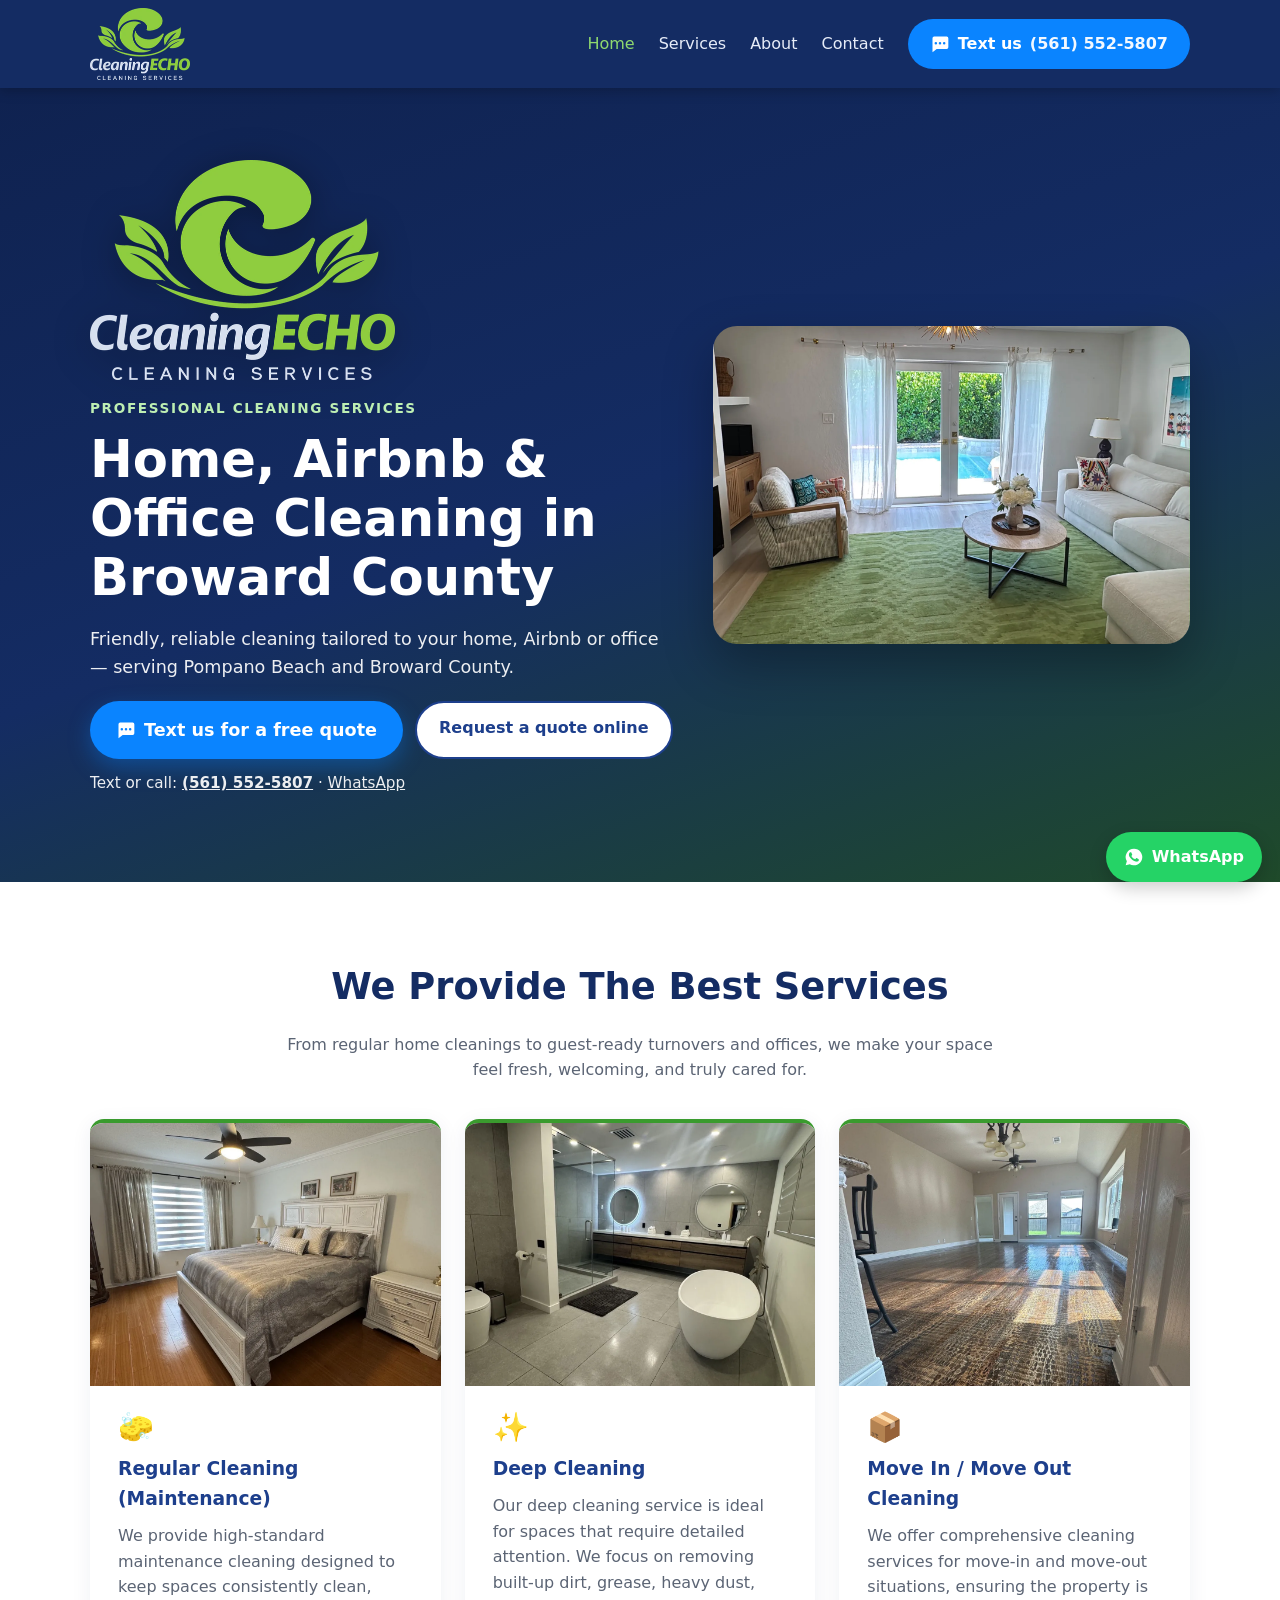
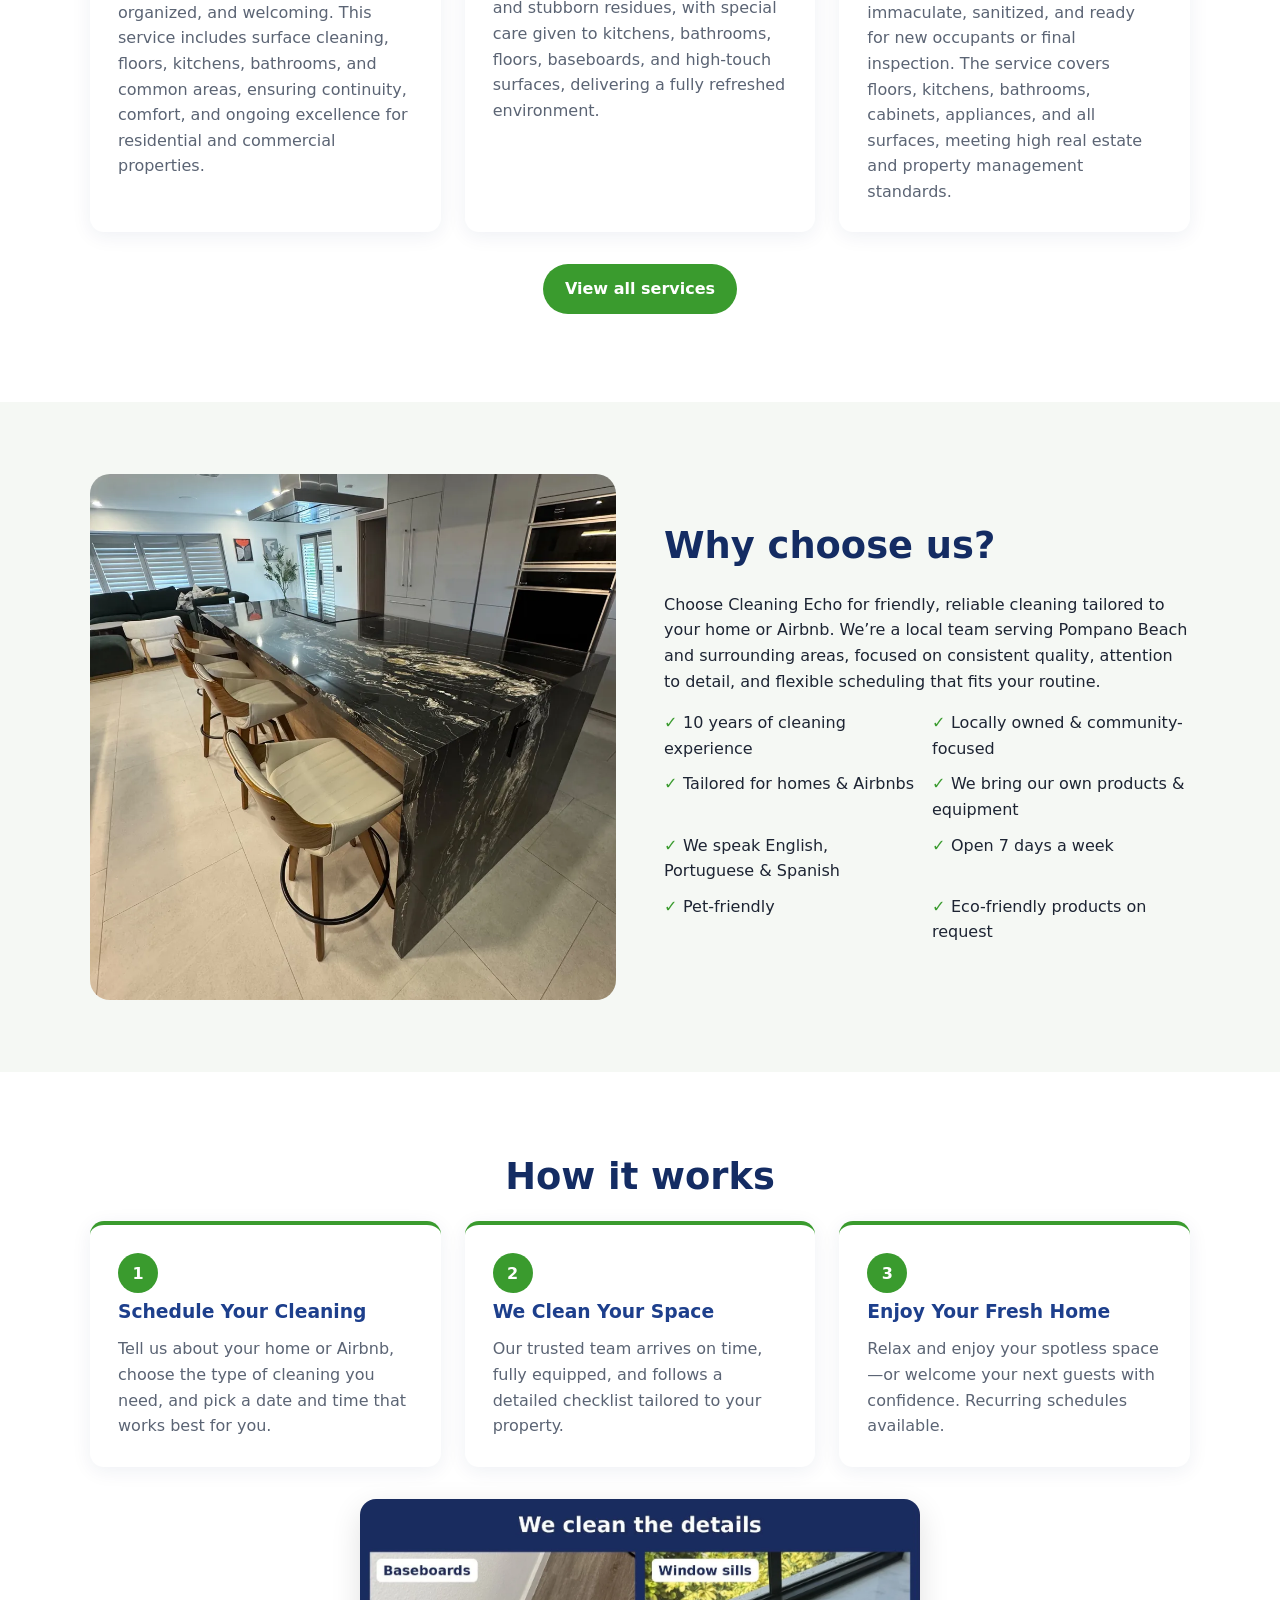
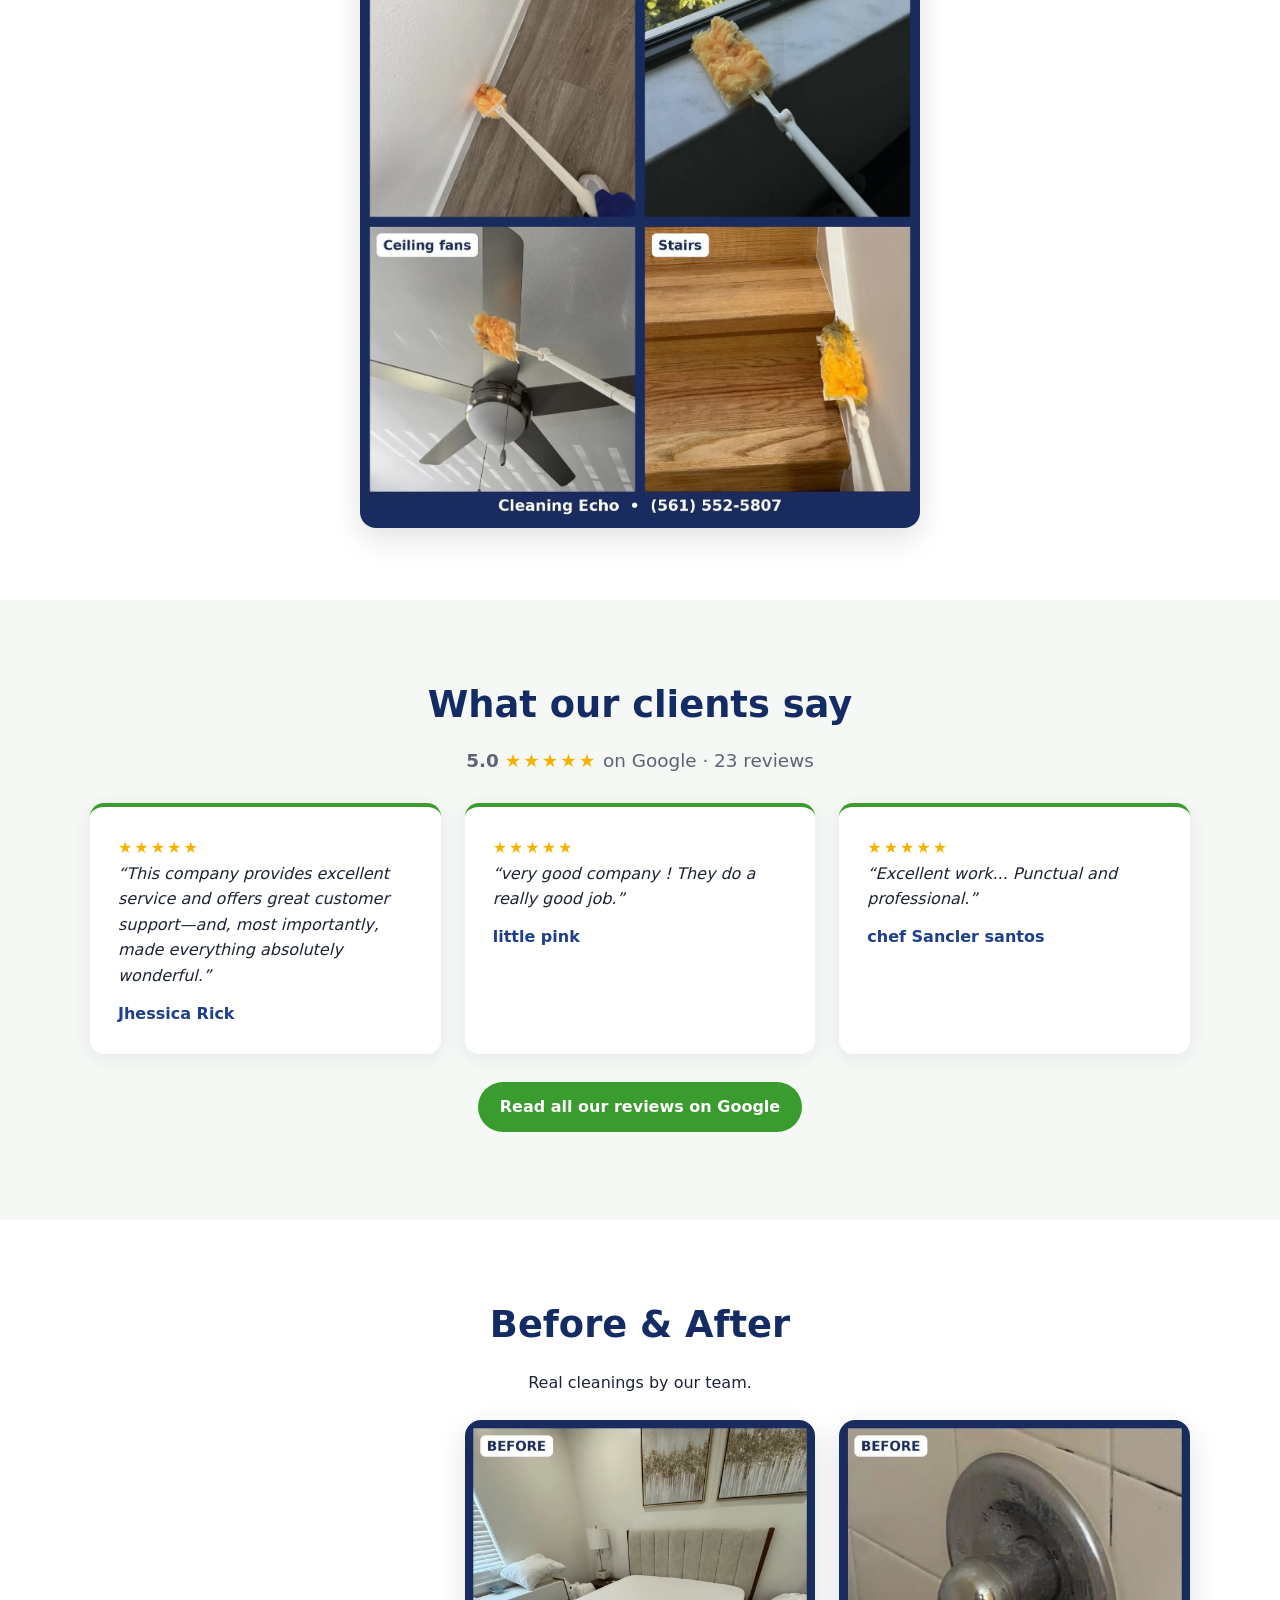
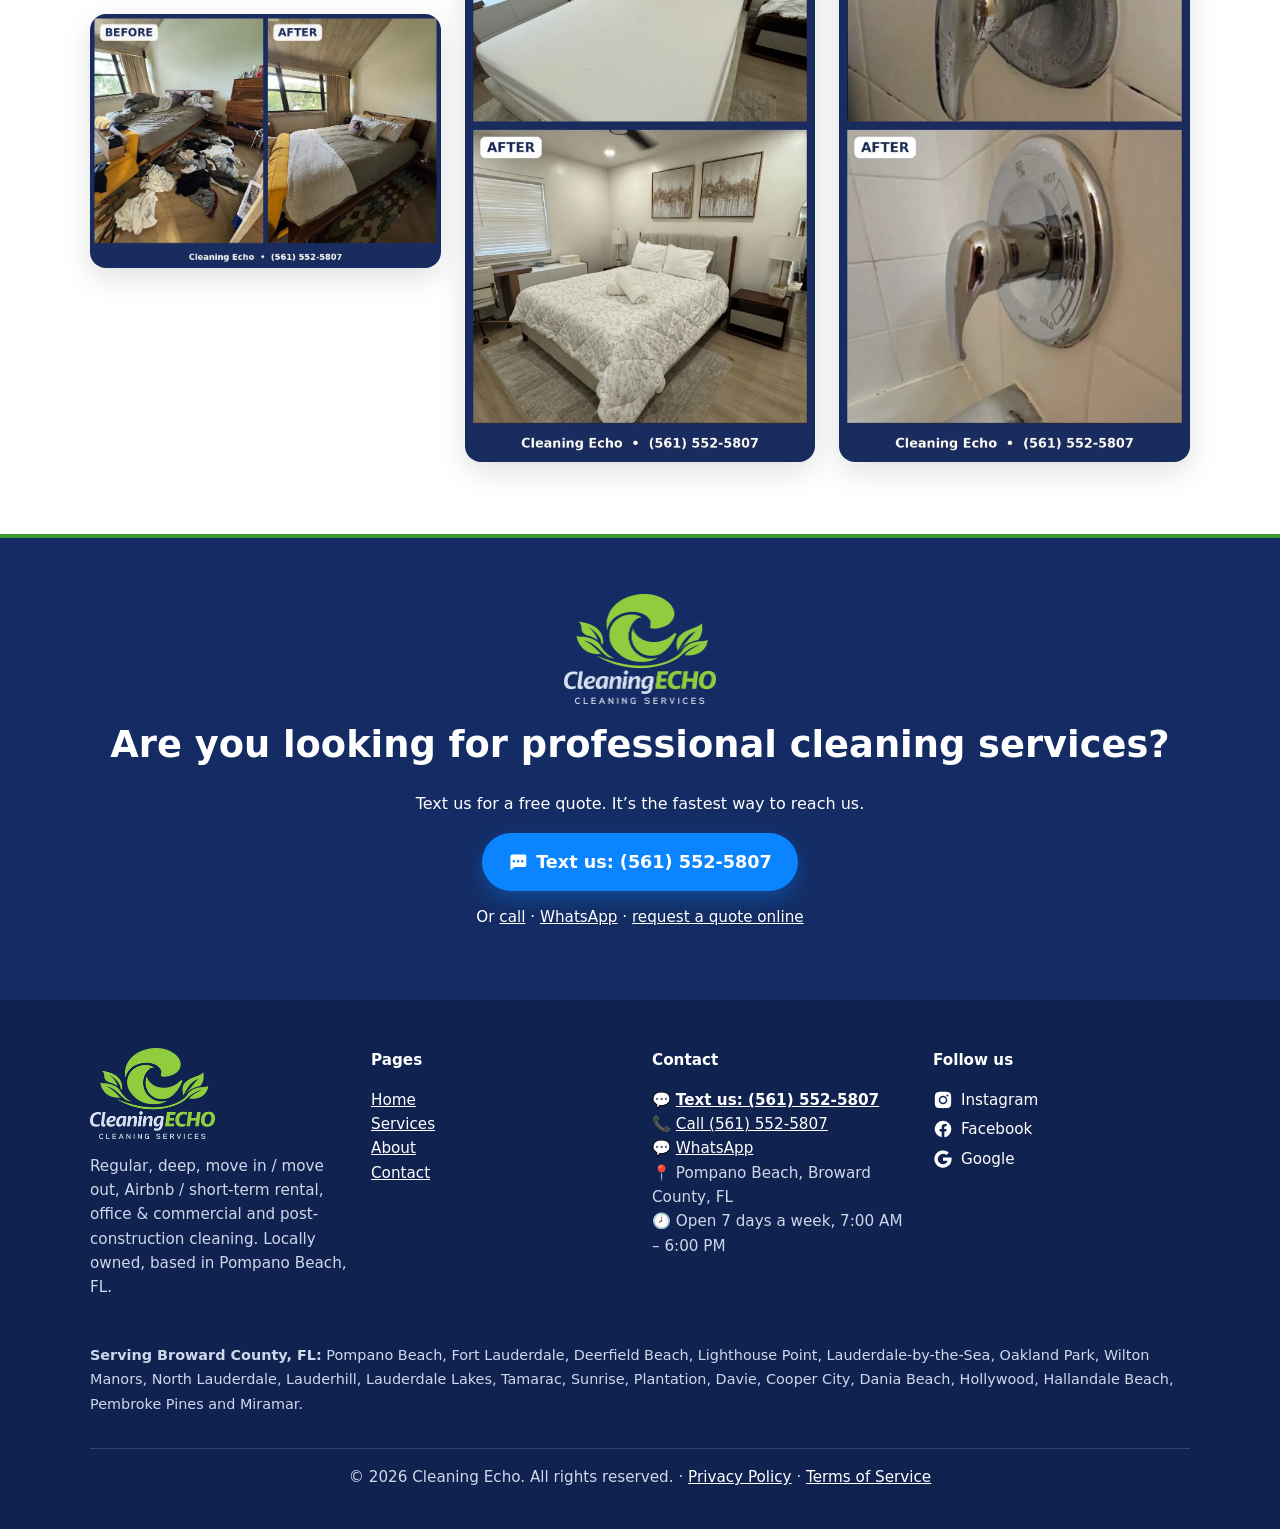
<file: index.html>
<!doctype html><html lang="en-US"><head><meta charset="utf-8"><meta name="viewport" content="width=device-width,initial-scale=1">
<title>Cleaning Echo | Home, Airbnb & Office Cleaning in Broward County, FL</title><meta name="description" content="Cleaning Echo offers regular, deep, move-in/move-out, Airbnb, office and post-construction cleaning in Pompano Beach and Broward County, FL. Call (561) 552-5807 for a free quote."><link rel="canonical" href="https://cleaningecho.com/">
<meta property="og:title" content="Cleaning Echo | Home, Airbnb & Office Cleaning in Broward County, FL"><meta property="og:description" content="Cleaning Echo offers regular, deep, move-in/move-out, Airbnb, office and post-construction cleaning in Pompano Beach and Broward County, FL. Call (561) 552-5807 for a free quote."><meta property="og:image" content="https://cleaningecho.com/img/og-image.jpg"><meta property="og:type" content="website">
<link rel="icon" href="favicon.ico" sizes="any"><link rel="icon" type="image/png" sizes="32x32" href="favicon-32.png"><link rel="icon" type="image/png" sizes="192x192" href="icon-192.png"><link rel="apple-touch-icon" href="apple-touch-icon.png"><meta name="theme-color" content="#142c63"><link rel="stylesheet" href="style.css"></head><body>
<header><div class="wrap nav"><a class="brand" href="index.html" aria-label="Cleaning Echo – Home"><img src="img/logo-header.webp" alt="Cleaning Echo – Cleaning Services" width="100" height="72"></a>
<nav><button id="menu" aria-label="Menu">☰</button><ul><li><a href="index.html" class=active>Home</a></li><li><a href="services.html">Services</a></li><li><a href="about.html">About</a></li><li><a href="contact.html">Contact</a></li><li><a class="btn sms navsms" href="sms:+15615525807?&amp;body=Hi!%20I%27d%20like%20a%20free%20quote."><svg class="ic" viewBox="0 0 24 24" width="20" height="20" aria-hidden="true"><path fill="currentColor" d="M4 3h16a2 2 0 0 1 2 2v11a2 2 0 0 1-2 2H8l-5 4V5a2 2 0 0 1 2-2zm3 6.5a1.5 1.5 0 1 0 0 3 1.5 1.5 0 0 0 0-3zm5 0a1.5 1.5 0 1 0 0 3 1.5 1.5 0 0 0 0-3zm5 0a1.5 1.5 0 1 0 0 3 1.5 1.5 0 0 0 0-3z"/></svg> Text us <span class="navnum">(561) 552-5807</span></a></li></ul></nav></div></header>
<main>
<section class="hero"><div class="wrap"><div><img class="hero-logo" src="img/logo-dark-lg.webp" alt="Cleaning Echo – Cleaning Services" width="305" height="220" fetchpriority="high"><div class="eyebrow">Professional cleaning services</div><h1>Home, Airbnb &amp; Office Cleaning in Broward County</h1>
<p>Friendly, reliable cleaning tailored to your home, Airbnb or office — serving Pompano Beach and Broward County.</p>
<div class="cta"><a class="btn sms big" href="sms:+15615525807?&amp;body=Hi!%20I%27d%20like%20a%20free%20quote."><svg class="ic" viewBox="0 0 24 24" width="20" height="20" aria-hidden="true"><path fill="currentColor" d="M4 3h16a2 2 0 0 1 2 2v11a2 2 0 0 1-2 2H8l-5 4V5a2 2 0 0 1 2-2zm3 6.5a1.5 1.5 0 1 0 0 3 1.5 1.5 0 0 0 0-3zm5 0a1.5 1.5 0 1 0 0 3 1.5 1.5 0 0 0 0-3zm5 0a1.5 1.5 0 1 0 0 3 1.5 1.5 0 0 0 0-3z"/></svg> Text us for a free quote</a><a class="btn alt" href="contact.html#quote">Request a quote online</a></div><p class="herosms">Text or call: <strong><a href="tel:+15615525807">(561) 552-5807</a></strong> · <a href="https://wa.me/15615525807" target="_blank" rel="noopener">WhatsApp</a></p></div>
<img src="img/hero-living.webp" alt="Clean living room after a Cleaning Echo house cleaning in Pompano Beach" width="1600" height="1066" fetchpriority="high"></div></section>
<section><div class="wrap"><h2 class="center">We Provide The Best Services</h2><p class="lead center">From regular home cleanings to guest-ready turnovers and offices, we make your space feel fresh, welcoming, and truly cared for.</p>
<div class="grid"><div class="card svc"><img class="cardimg" src="img/svc-regular.webp" alt="Clean bedroom with fresh white bedding after regular house cleaning" width="800" height="600" loading="lazy"><div class="icon">🧽</div><h3>Regular Cleaning (Maintenance)</h3><p>We provide high‑standard maintenance cleaning designed to keep spaces consistently clean, organized, and welcoming. This service includes surface cleaning, floors, kitchens, bathrooms, and common areas, ensuring continuity, comfort, and ongoing excellence for residential and commercial properties.</p></div><div class="card svc"><img class="cardimg" src="img/svc-deep.webp" alt="Spotless bathroom with white tub after a deep cleaning by Cleaning Echo" width="1200" height="1600" loading="lazy"><div class="icon">✨</div><h3>Deep Cleaning</h3><p>Our deep cleaning service is ideal for spaces that require detailed attention. We focus on removing built‑up dirt, grease, heavy dust, and stubborn residues, with special care given to kitchens, bathrooms, floors, baseboards, and high‑touch surfaces, delivering a fully refreshed environment.</p></div><div class="card svc"><img class="cardimg" src="img/svc-move-out.webp" alt="Empty living room with gleaming dark wood floor and chandelier after a Cleaning Echo move-out cleaning" width="1200" height="1600" loading="lazy" style="object-position:center 45%"><div class="icon">📦</div><h3>Move In / Move Out Cleaning</h3><p>We offer comprehensive cleaning services for move‑in and move‑out situations, ensuring the property is immaculate, sanitized, and ready for new occupants or final inspection. The service covers floors, kitchens, bathrooms, cabinets, appliances, and all surfaces, meeting high real estate and property management standards.</p></div></div><p class="center" style="margin-top:32px"><a class="btn" href="services.html">View all services</a></p></div></section>
<section class="alt"><div class="wrap split"><img src="img/kitchen-island.webp" alt="Clean black marble kitchen island with stools after a Cleaning Echo cleaning" width="1000" height="1000" loading="lazy">
<div><h2>Why choose us?</h2><p>Choose Cleaning Echo for friendly, reliable cleaning tailored to your home or Airbnb. We’re a local team serving Pompano Beach and surrounding areas, focused on consistent quality, attention to detail, and flexible scheduling that fits your routine.</p>
<ul class="checks"><li>10 years of cleaning experience</li><li>Locally owned &amp; community-focused</li><li>Tailored for homes &amp; Airbnbs</li><li>We bring our own products &amp; equipment</li><li>We speak English, Portuguese &amp; Spanish</li><li>Open 7 days a week</li><li>Pet-friendly</li><li>Eco-friendly products on request</li></ul></div></div></section>
<section><div class="wrap"><h2 class="center">How it works</h2><div class="grid steps">
<div class="card"><h3>Schedule Your Cleaning</h3><p>Tell us about your home or Airbnb, choose the type of cleaning you need, and pick a date and time that works best for you.</p></div>
<div class="card"><h3>We Clean Your Space</h3><p>Our trusted team arrives on time, fully equipped, and follows a detailed checklist tailored to your property.</p></div>
<div class="card"><h3>Enjoy Your Fresh Home</h3><p>Relax and enjoy your spotless space—or welcome your next guests with confidence. Recurring schedules available.</p></div></div><img class="detailsimg" src="img/details-montage.webp" alt="We clean the details: baseboards, windowsills and hard-to-reach spots" width="1423" height="1600" loading="lazy"></div></section>
<section class="alt reviews"><div class="wrap"><h2 class="center">What our clients say</h2><p class="center rating"><strong>5.0</strong> <span class="stars">★★★★★</span> on Google · 23 reviews</p><div class="grid">
<div class="card review"><div class="stars">★★★★★</div><p>“This company provides excellent service and offers great customer support—and, most importantly, made everything absolutely wonderful.”</p><p class="who">Jhessica Rick</p></div>
<div class="card review"><div class="stars">★★★★★</div><p>“very good company ! They do a really good job.”</p><p class="who">little pink</p></div>
<div class="card review"><div class="stars">★★★★★</div><p>“Excellent work... Punctual and professional.”</p><p class="who">chef Sancler santos</p></div></div>
<p class="center" style="margin-top:28px"><a class="btn" href="https://www.google.com/maps/place/Cleaning+Echo/data=!4m2!3m1!1s0x0:0x1880b49eaf23fd1f" target="_blank" rel="noopener">Read all our reviews on Google</a></p></div></section>
<section><div class="wrap"><h2 class="center">Before &amp; After</h2><p class="center">Real cleanings by our team.</p><div class="bagrid"><img class="bamont" src="img/before-after-bedroom.webp" alt="Bedroom before and after a Cleaning Echo cleaning in Pompano Beach" width="1872" height="1358" loading="lazy"><img class="bamont" src="img/before-after-airbnb-bed.webp" alt="Before and after Airbnb bedroom turnover cleaning" width="1118" height="2048" loading="lazy"><img class="bamont" src="img/before-after-faucet.webp" alt="Before and after shower faucet cleaning" width="1118" height="2048" loading="lazy"></div></div></section>
<section class="ctaband"><div class="wrap"><img class="cta-logo" src="img/logo-dark-lg.webp" alt="Cleaning Echo" width="152" height="110" loading="lazy"><h2>Are you looking for professional cleaning services?</h2><p>Text us for a free quote. It’s the fastest way to reach us.</p><a class="btn sms big" href="sms:+15615525807?&amp;body=Hi!%20I%27d%20like%20a%20free%20quote."><svg class="ic" viewBox="0 0 24 24" width="20" height="20" aria-hidden="true"><path fill="currentColor" d="M4 3h16a2 2 0 0 1 2 2v11a2 2 0 0 1-2 2H8l-5 4V5a2 2 0 0 1 2-2zm3 6.5a1.5 1.5 0 1 0 0 3 1.5 1.5 0 0 0 0-3zm5 0a1.5 1.5 0 1 0 0 3 1.5 1.5 0 0 0 0-3zm5 0a1.5 1.5 0 1 0 0 3 1.5 1.5 0 0 0 0-3z"/></svg> Text us: (561) 552-5807</a><p class="ctasec">Or <a href="tel:+15615525807">call</a> · <a href="https://wa.me/15615525807" target="_blank" rel="noopener">WhatsApp</a> · <a href="contact.html#quote">request a quote online</a></p></div></section></main>
<footer><div class="wrap"><div class="grid">
<div><img src="img/logo-footer.webp" alt="Cleaning Echo" width="125" height="90" loading="lazy" style="margin-bottom:12px"><p>Regular, deep, move in / move out, Airbnb / short-term rental, office &amp; commercial and post-construction cleaning. Locally owned, based in Pompano Beach, FL.</p></div>
<div><h4>Pages</h4><p><a href="index.html">Home</a><br><a href="services.html">Services</a><br><a href="about.html">About</a><br><a href="contact.html">Contact</a></p></div>
<div><h4>Contact</h4><p>💬 <a href="sms:+15615525807?&amp;body=Hi!%20I%27d%20like%20a%20free%20quote."><strong>Text us: (561) 552-5807</strong></a><br>📞 <a href="tel:+15615525807">Call (561) 552-5807</a><br>💬 <a href="https://wa.me/15615525807" target="_blank" rel="noopener">WhatsApp</a><br>📍 Pompano Beach, Broward County, FL<br>🕗 Open 7 days a week, 7:00 AM – 6:00 PM</p></div>
<div><h4>Follow us</h4><p class="social"><a href="https://www.instagram.com/cleaningechofl/" target="_blank" rel="noopener" aria-label="Instagram"><svg viewBox="0 0 24 24" width="20" height="20" aria-hidden="true"><path fill="currentColor" d="M12 2.2c3.2 0 3.6 0 4.8.1 3.3.1 4.8 1.7 4.9 4.9.1 1.3.1 1.6.1 4.8s0 3.6-.1 4.8c-.1 3.2-1.7 4.8-4.9 4.9-1.3.1-1.6.1-4.8.1s-3.6 0-4.8-.1c-3.3-.1-4.8-1.7-4.9-4.9C2.2 15.6 2.2 15.2 2.2 12s0-3.6.1-4.8C2.4 3.9 3.9 2.4 7.2 2.3 8.4 2.2 8.8 2.2 12 2.2zm0 4.7a5.1 5.1 0 1 0 0 10.2 5.1 5.1 0 0 0 0-10.2zm0 8.4a3.3 3.3 0 1 1 0-6.6 3.3 3.3 0 0 1 0 6.6zm5.3-9.8a1.2 1.2 0 1 0 0 2.4 1.2 1.2 0 0 0 0-2.4z"/></svg> Instagram</a><br><a href="https://www.facebook.com/share/1G2KhRrUnx/" target="_blank" rel="noopener" aria-label="Facebook"><svg viewBox="0 0 24 24" width="20" height="20" aria-hidden="true"><path fill="currentColor" d="M22 12a10 10 0 1 0-11.6 9.9v-7H7.9V12h2.5V9.8c0-2.5 1.5-3.9 3.8-3.9 1.1 0 2.2.2 2.2.2v2.5h-1.3c-1.2 0-1.6.8-1.6 1.6V12h2.8l-.4 2.9h-2.3v7A10 10 0 0 0 22 12z"/></svg> Facebook</a><br><a href="https://www.google.com/maps/place/Cleaning+Echo/data=!4m2!3m1!1s0x0:0x1880b49eaf23fd1f" target="_blank" rel="noopener" aria-label="Google"><svg viewBox="0 0 24 24" width="20" height="20" aria-hidden="true"><path fill="currentColor" d="M21.6 10.2H12v3.9h5.5c-.5 2.5-2.7 4.3-5.5 4.3a6.3 6.3 0 1 1 4.1-11.1l2.9-2.9A10.4 10.4 0 1 0 22.4 12c0-.6-.1-1.2-.2-1.8z"/></svg> Google</a></p></div>
</div><p class="area"><strong>Serving Broward County, FL:</strong> Pompano Beach, Fort Lauderdale, Deerfield Beach, Lighthouse Point, Lauderdale-by-the-Sea, Oakland Park, Wilton Manors, North Lauderdale, Lauderhill, Lauderdale Lakes, Tamarac, Sunrise, Plantation, Davie, Cooper City, Dania Beach, Hollywood, Hallandale Beach, Pembroke Pines and Miramar.</p>
<p class="copy">© <span id="y"></span> Cleaning Echo. All rights reserved. · <a href="privacy.html">Privacy Policy</a> · <a href="terms.html">Terms of Service</a></p></div></footer>
<a class="fsms" href="sms:+15615525807?&amp;body=Hi!%20I%27d%20like%20a%20free%20quote." title="Text us"><svg class="ic" viewBox="0 0 24 24" width="20" height="20" aria-hidden="true"><path fill="currentColor" d="M4 3h16a2 2 0 0 1 2 2v11a2 2 0 0 1-2 2H8l-5 4V5a2 2 0 0 1 2-2zm3 6.5a1.5 1.5 0 1 0 0 3 1.5 1.5 0 0 0 0-3zm5 0a1.5 1.5 0 1 0 0 3 1.5 1.5 0 0 0 0-3zm5 0a1.5 1.5 0 1 0 0 3 1.5 1.5 0 0 0 0-3z"/></svg> Text us</a><a class="wa" href="https://wa.me/15615525807" target="_blank" rel="noopener" title="Chat on WhatsApp"><svg viewBox="0 0 24 24" width="20" height="20" aria-hidden="true"><path fill="currentColor" d="M12 2a10 10 0 0 0-8.6 15.1L2 22l5-1.3A10 10 0 1 0 12 2zm5.8 14.1c-.2.7-1.4 1.3-2 1.4-.5.1-1.2.1-1.9-.1-.4-.1-1-.3-1.7-.6-3-1.3-4.9-4.3-5.1-4.5-.1-.2-1.2-1.6-1.2-3.1s.8-2.2 1-2.5c.3-.3.6-.3.8-.3h.6c.2 0 .4 0 .6.5l.9 2.1c.1.2.1.4 0 .5l-.3.5-.4.4c-.1.1-.3.3-.1.6.2.3.8 1.3 1.7 2.1 1.1 1 2.1 1.3 2.4 1.5.3.1.5.1.6-.1l.9-1.1c.2-.3.4-.2.6-.1l2 1c.3.1.5.2.5.3.1.2.1.7-.1 1.4z"/></svg> WhatsApp</a>
<script src="main.js" defer></script></body></html>
</file>
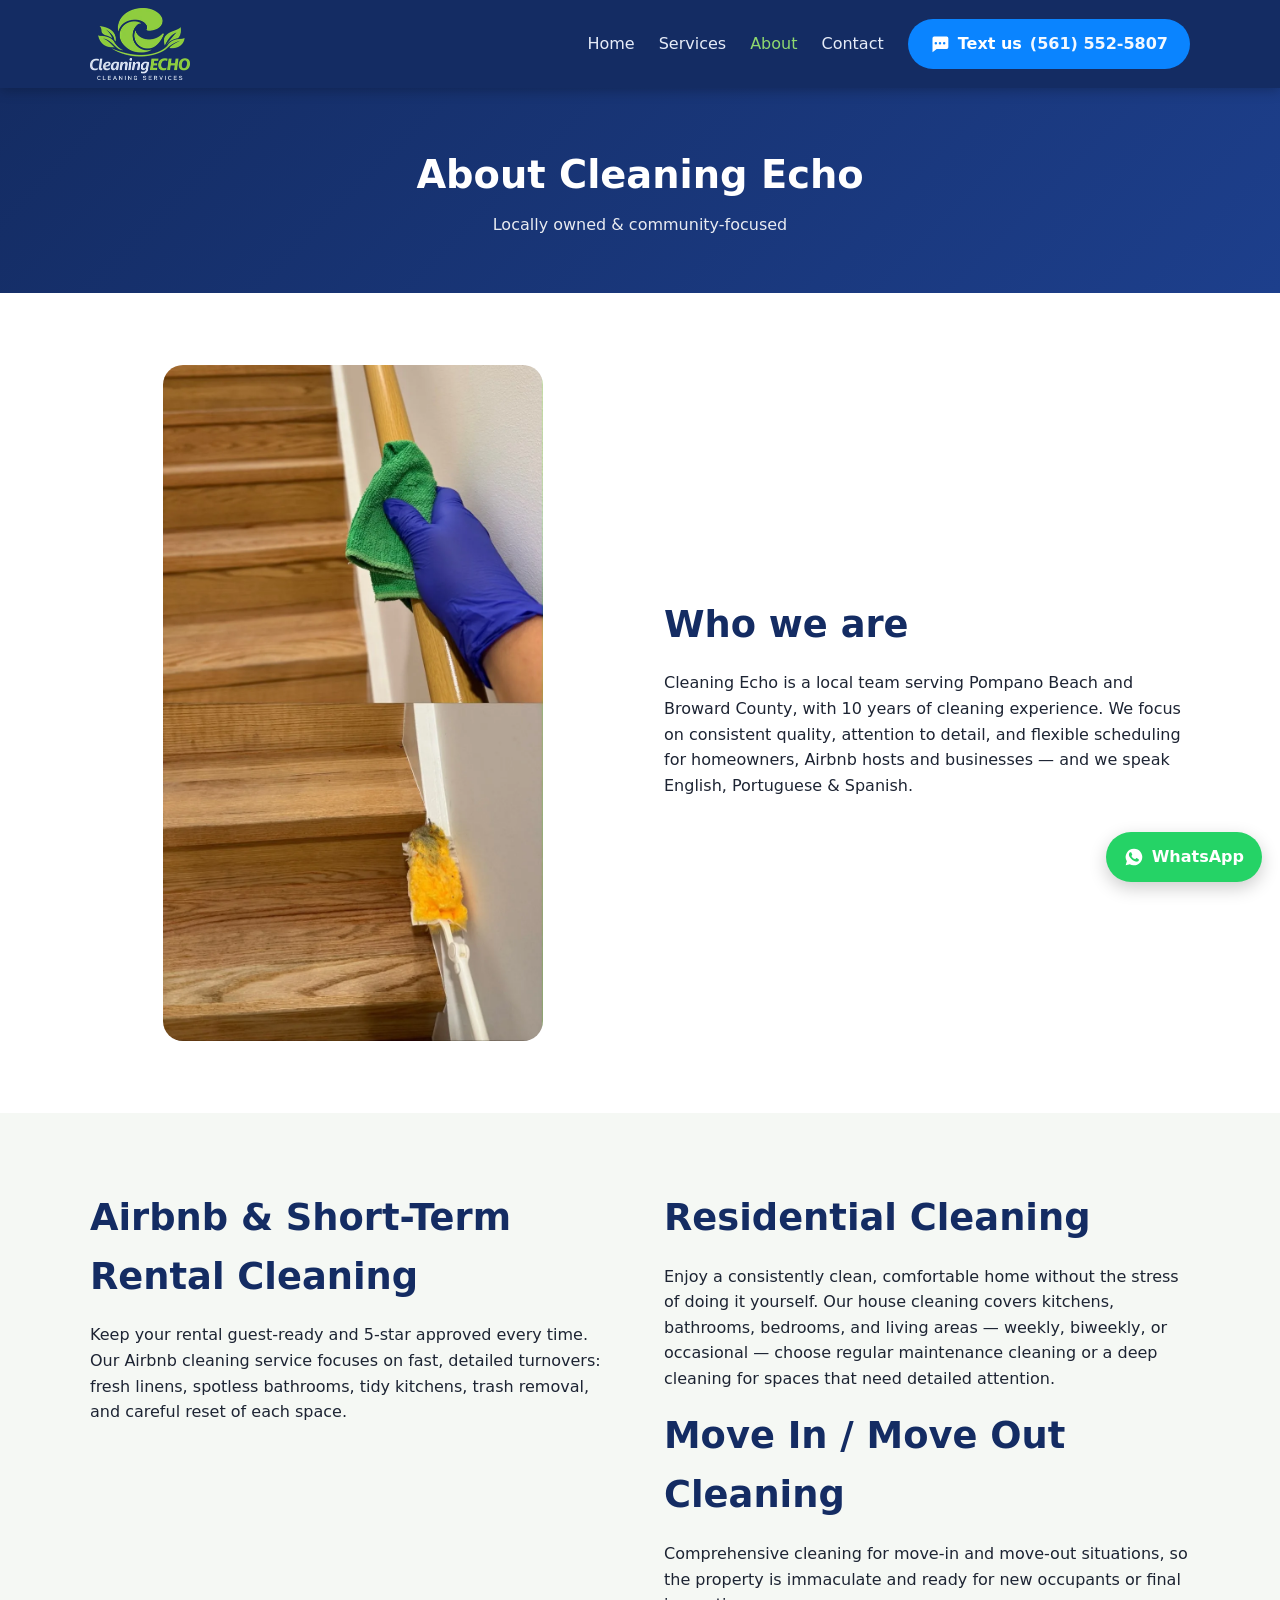
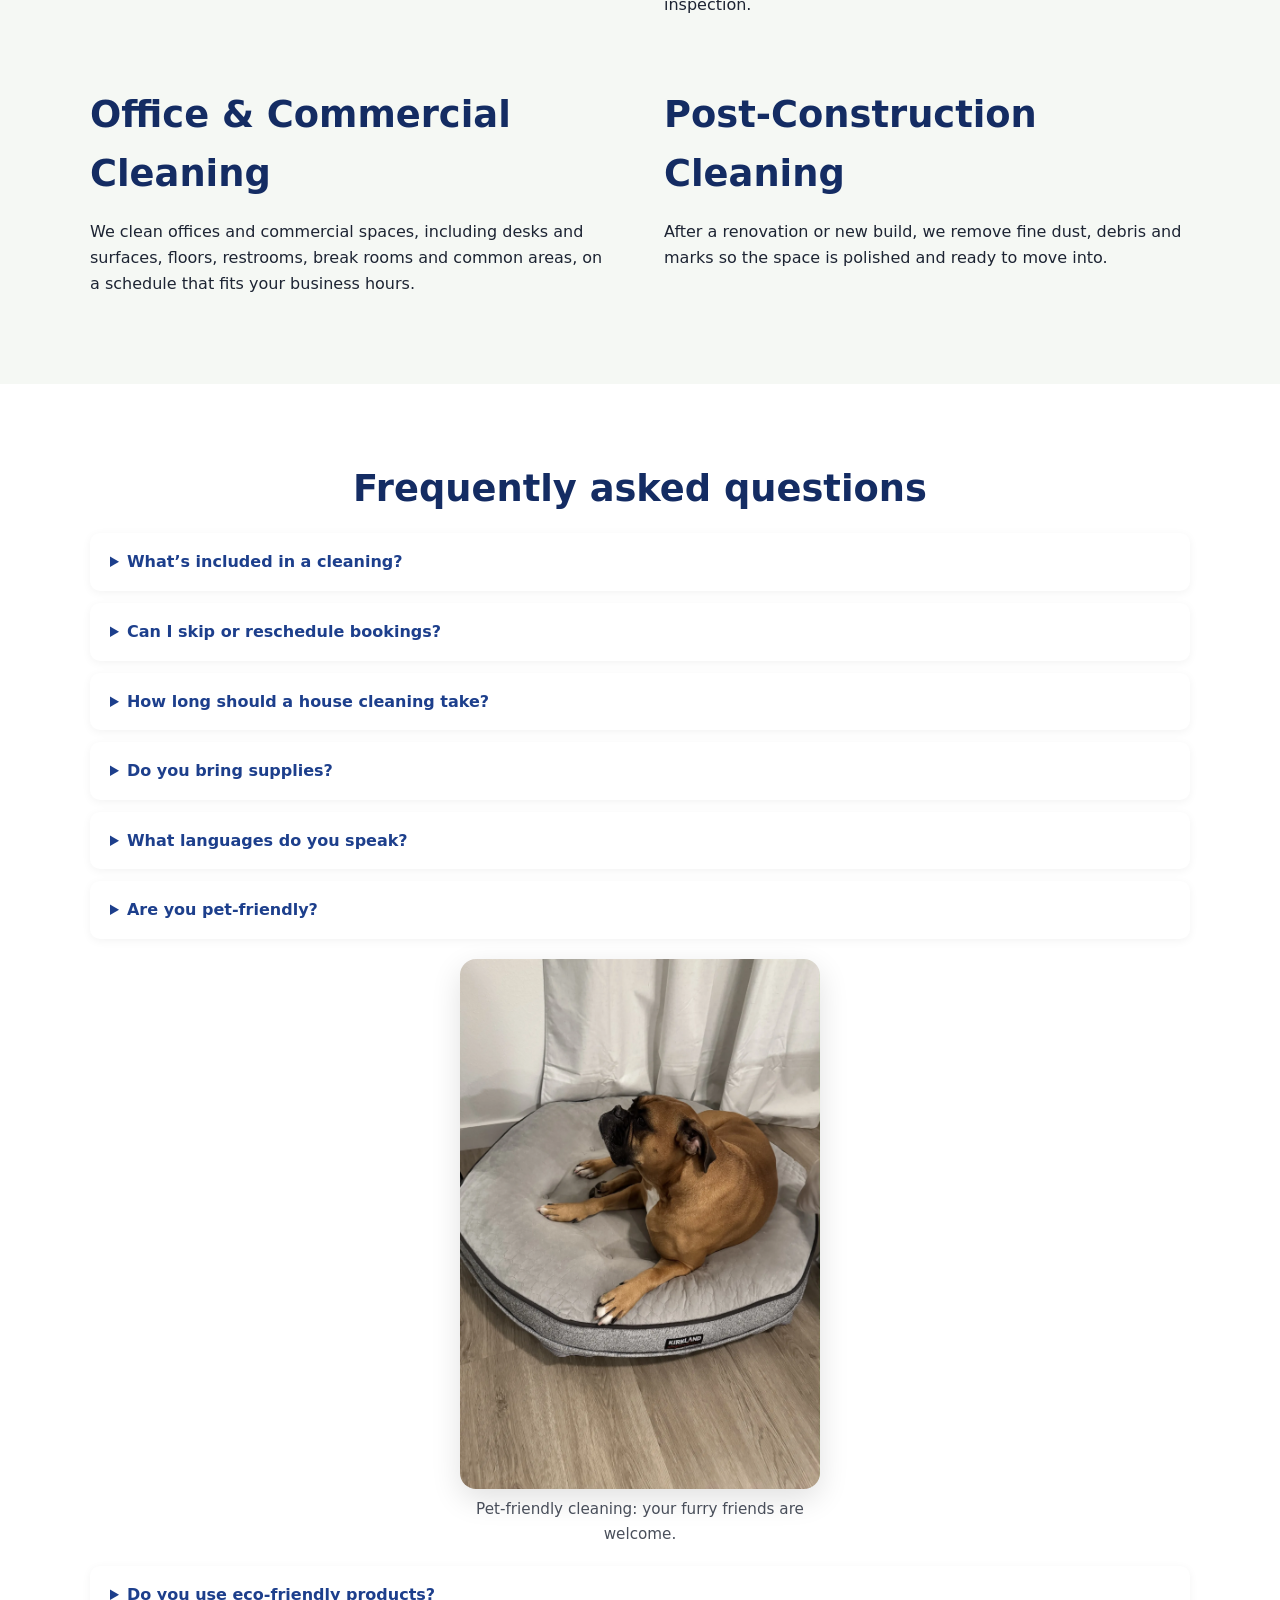
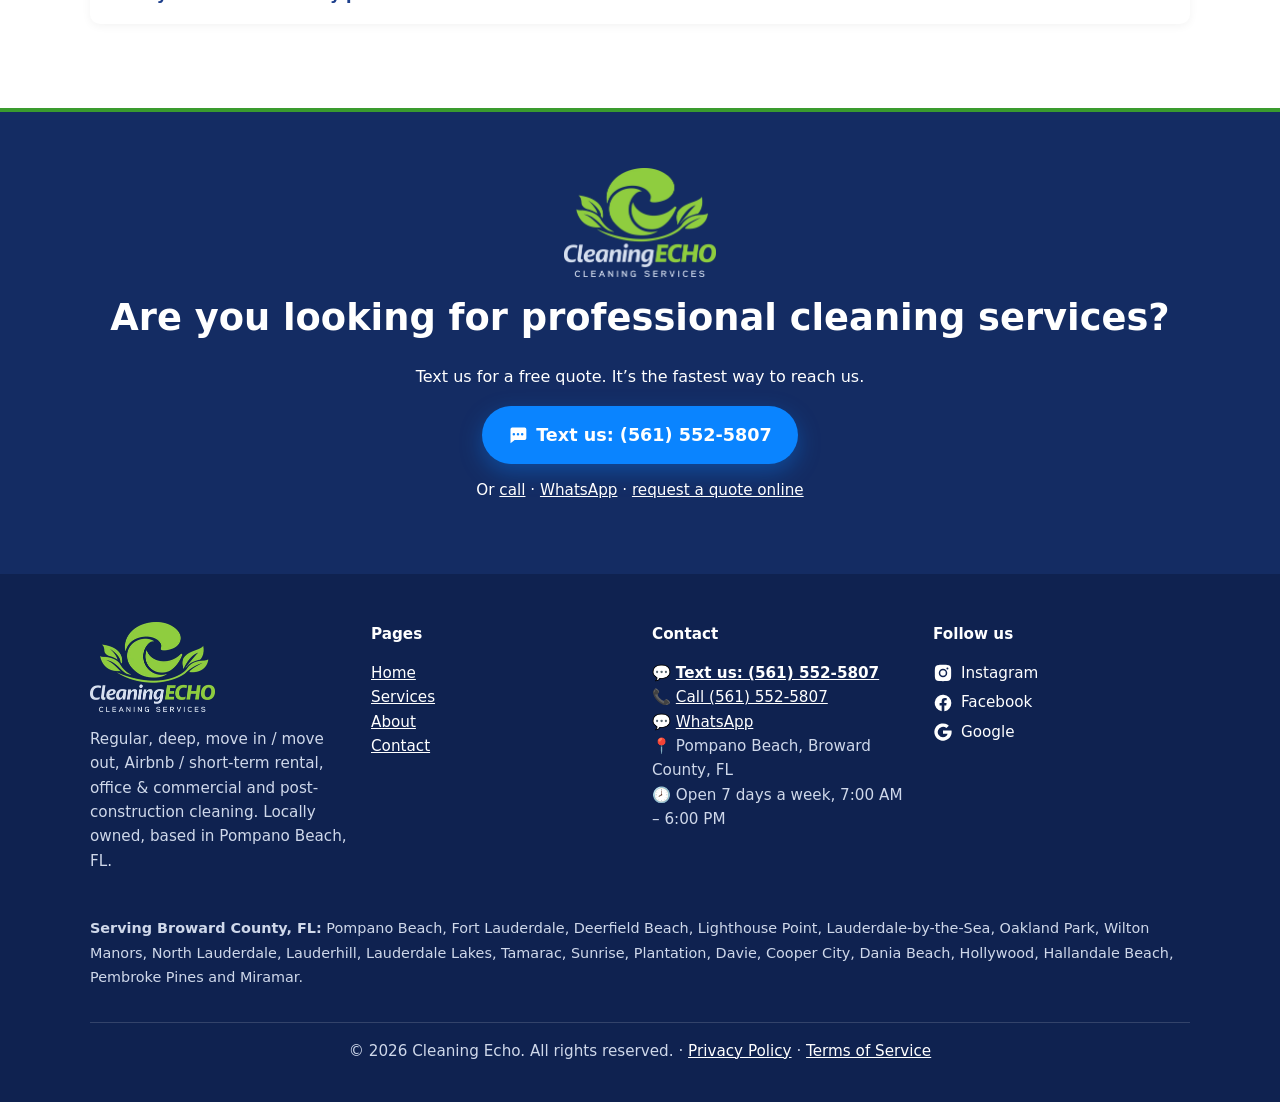
<file: about.html>
<!doctype html><html lang="en-US"><head><meta charset="utf-8"><meta name="viewport" content="width=device-width,initial-scale=1">
<title>About Cleaning Echo | Local Cleaning Team in Pompano Beach</title><meta name="description" content="Cleaning Echo is a locally owned cleaning company in Pompano Beach, FL, with 10 years of cleaning experience: regular, deep, move-in/move-out, Airbnb, office &amp; commercial and post-construction cleaning. We speak English, Portuguese & Spanish."><link rel="canonical" href="https://cleaningecho.com/about.html">
<meta property="og:title" content="About Cleaning Echo | Local Cleaning Team in Pompano Beach"><meta property="og:description" content="Cleaning Echo is a locally owned cleaning company in Pompano Beach, FL, with 10 years of cleaning experience: regular, deep, move-in/move-out, Airbnb, office &amp; commercial and post-construction cleaning. We speak English, Portuguese & Spanish."><meta property="og:image" content="https://cleaningecho.com/img/og-image.jpg"><meta property="og:type" content="website">
<link rel="icon" href="favicon.ico" sizes="any"><link rel="icon" type="image/png" sizes="32x32" href="favicon-32.png"><link rel="icon" type="image/png" sizes="192x192" href="icon-192.png"><link rel="apple-touch-icon" href="apple-touch-icon.png"><meta name="theme-color" content="#142c63"><link rel="stylesheet" href="style.css"></head><body>
<header><div class="wrap nav"><a class="brand" href="index.html" aria-label="Cleaning Echo – Home"><img src="img/logo-header.webp" alt="Cleaning Echo – Cleaning Services" width="100" height="72"></a>
<nav><button id="menu" aria-label="Menu">☰</button><ul><li><a href="index.html">Home</a></li><li><a href="services.html">Services</a></li><li><a href="about.html" class=active>About</a></li><li><a href="contact.html">Contact</a></li><li><a class="btn sms navsms" href="sms:+15615525807?&amp;body=Hi!%20I%27d%20like%20a%20free%20quote."><svg class="ic" viewBox="0 0 24 24" width="20" height="20" aria-hidden="true"><path fill="currentColor" d="M4 3h16a2 2 0 0 1 2 2v11a2 2 0 0 1-2 2H8l-5 4V5a2 2 0 0 1 2-2zm3 6.5a1.5 1.5 0 1 0 0 3 1.5 1.5 0 0 0 0-3zm5 0a1.5 1.5 0 1 0 0 3 1.5 1.5 0 0 0 0-3zm5 0a1.5 1.5 0 1 0 0 3 1.5 1.5 0 0 0 0-3z"/></svg> Text us <span class="navnum">(561) 552-5807</span></a></li></ul></nav></div></header>
<main>
<div class="page-hero"><h1>About Cleaning Echo</h1><p>Locally owned &amp; community-focused</p></div>
<section><div class="wrap split"><img class="whoimg" src="img/about-stairs.webp" alt="Cleaning Echo team cleaning stairs with attention to detail" width="900" height="1600" loading="lazy"><div><h2>Who we are</h2>
<p>Cleaning Echo is a local team serving Pompano Beach and Broward County, with 10 years of cleaning experience. We focus on consistent quality, attention to detail, and flexible scheduling for homeowners, Airbnb hosts and businesses — and we speak English, Portuguese &amp; Spanish.</p></div></div></section>
<section class="alt"><div class="wrap split" style="align-items:start"><div><h2>Airbnb &amp; Short-Term Rental Cleaning</h2><p>Keep your rental guest-ready and 5-star approved every time. Our Airbnb cleaning service focuses on fast, detailed turnovers: fresh linens, spotless bathrooms, tidy kitchens, trash removal, and careful reset of each space.</p></div>
<div><h2>Residential Cleaning</h2><p>Enjoy a consistently clean, comfortable home without the stress of doing it yourself. Our house cleaning covers kitchens, bathrooms, bedrooms, and living areas — weekly, biweekly, or occasional — choose regular maintenance cleaning or a deep cleaning for spaces that need detailed attention.</p>
<h2>Move In / Move Out Cleaning</h2><p>Comprehensive cleaning for move-in and move-out situations, so the property is immaculate and ready for new occupants or final inspection.</p></div>
<div><h2>Office &amp; Commercial Cleaning</h2><p>We clean offices and commercial spaces, including desks and surfaces, floors, restrooms, break rooms and common areas, on a schedule that fits your business hours.</p></div>
<div><h2>Post-Construction Cleaning</h2><p>After a renovation or new build, we remove fine dust, debris and marks so the space is polished and ready to move into.</p></div></div></section>
<section><div class="wrap"><h2 class="center">Frequently asked questions</h2>
<details><summary>What’s included in a cleaning?</summary><p>Our standard cleaning typically includes dusting surfaces, cleaning bathrooms, wiping kitchen counters and exterior appliances, making beds, emptying trash, and vacuuming and/or mopping floors in common areas and bedrooms. For deep cleanings, move-in/move-out, or Airbnb turnovers, we add extra attention to details like baseboards, inside cabinets (when requested), buildup in kitchens and bathrooms, and high-touch surfaces.</p></details>
<details><summary>Can I skip or reschedule bookings?</summary><p>Yes. Just let us know as early as possible (ideally at least 24 hours in advance). If you’re on a recurring plan, we’ll help you find the next best date and time.</p></details>
<details><summary>How long should a house cleaning take?</summary><p>A standard cleaning for a typical 1–2 bedroom home usually takes around 2–3 hours; larger homes or deep cleanings can take longer. For Airbnb turnovers, we work within the check-out/check-in window.</p></details>
<details><summary>Do you bring supplies?</summary><p>Yes, we bring our own professional products and equipment.</p></details>
<details><summary>What languages do you speak?</summary><p>We speak English, Portuguese &amp; Spanish.</p></details>
<details><summary>Are you pet-friendly?</summary><p>Yes! We’re happy to clean homes with pets.</p></details><figure class="petfig"><img src="img/about-pet-friendly.webp" alt="Dog resting on its pet bed in a clean home" width="1600" height="2357" loading="lazy"><figcaption>Pet-friendly cleaning: your furry friends are welcome.</figcaption></figure>
<details><summary>Do you use eco-friendly products?</summary><p>Yes, eco-friendly products are available on request.</p></details>
</div></section><section class="ctaband"><div class="wrap"><img class="cta-logo" src="img/logo-dark-lg.webp" alt="Cleaning Echo" width="152" height="110" loading="lazy"><h2>Are you looking for professional cleaning services?</h2><p>Text us for a free quote. It’s the fastest way to reach us.</p><a class="btn sms big" href="sms:+15615525807?&amp;body=Hi!%20I%27d%20like%20a%20free%20quote."><svg class="ic" viewBox="0 0 24 24" width="20" height="20" aria-hidden="true"><path fill="currentColor" d="M4 3h16a2 2 0 0 1 2 2v11a2 2 0 0 1-2 2H8l-5 4V5a2 2 0 0 1 2-2zm3 6.5a1.5 1.5 0 1 0 0 3 1.5 1.5 0 0 0 0-3zm5 0a1.5 1.5 0 1 0 0 3 1.5 1.5 0 0 0 0-3zm5 0a1.5 1.5 0 1 0 0 3 1.5 1.5 0 0 0 0-3z"/></svg> Text us: (561) 552-5807</a><p class="ctasec">Or <a href="tel:+15615525807">call</a> · <a href="https://wa.me/15615525807" target="_blank" rel="noopener">WhatsApp</a> · <a href="contact.html#quote">request a quote online</a></p></div></section></main>
<footer><div class="wrap"><div class="grid">
<div><img src="img/logo-footer.webp" alt="Cleaning Echo" width="125" height="90" loading="lazy" style="margin-bottom:12px"><p>Regular, deep, move in / move out, Airbnb / short-term rental, office &amp; commercial and post-construction cleaning. Locally owned, based in Pompano Beach, FL.</p></div>
<div><h4>Pages</h4><p><a href="index.html">Home</a><br><a href="services.html">Services</a><br><a href="about.html">About</a><br><a href="contact.html">Contact</a></p></div>
<div><h4>Contact</h4><p>💬 <a href="sms:+15615525807?&amp;body=Hi!%20I%27d%20like%20a%20free%20quote."><strong>Text us: (561) 552-5807</strong></a><br>📞 <a href="tel:+15615525807">Call (561) 552-5807</a><br>💬 <a href="https://wa.me/15615525807" target="_blank" rel="noopener">WhatsApp</a><br>📍 Pompano Beach, Broward County, FL<br>🕗 Open 7 days a week, 7:00 AM – 6:00 PM</p></div>
<div><h4>Follow us</h4><p class="social"><a href="https://www.instagram.com/cleaningechofl/" target="_blank" rel="noopener" aria-label="Instagram"><svg viewBox="0 0 24 24" width="20" height="20" aria-hidden="true"><path fill="currentColor" d="M12 2.2c3.2 0 3.6 0 4.8.1 3.3.1 4.8 1.7 4.9 4.9.1 1.3.1 1.6.1 4.8s0 3.6-.1 4.8c-.1 3.2-1.7 4.8-4.9 4.9-1.3.1-1.6.1-4.8.1s-3.6 0-4.8-.1c-3.3-.1-4.8-1.7-4.9-4.9C2.2 15.6 2.2 15.2 2.2 12s0-3.6.1-4.8C2.4 3.9 3.9 2.4 7.2 2.3 8.4 2.2 8.8 2.2 12 2.2zm0 4.7a5.1 5.1 0 1 0 0 10.2 5.1 5.1 0 0 0 0-10.2zm0 8.4a3.3 3.3 0 1 1 0-6.6 3.3 3.3 0 0 1 0 6.6zm5.3-9.8a1.2 1.2 0 1 0 0 2.4 1.2 1.2 0 0 0 0-2.4z"/></svg> Instagram</a><br><a href="https://www.facebook.com/share/1G2KhRrUnx/" target="_blank" rel="noopener" aria-label="Facebook"><svg viewBox="0 0 24 24" width="20" height="20" aria-hidden="true"><path fill="currentColor" d="M22 12a10 10 0 1 0-11.6 9.9v-7H7.9V12h2.5V9.8c0-2.5 1.5-3.9 3.8-3.9 1.1 0 2.2.2 2.2.2v2.5h-1.3c-1.2 0-1.6.8-1.6 1.6V12h2.8l-.4 2.9h-2.3v7A10 10 0 0 0 22 12z"/></svg> Facebook</a><br><a href="https://www.google.com/maps/place/Cleaning+Echo/data=!4m2!3m1!1s0x0:0x1880b49eaf23fd1f" target="_blank" rel="noopener" aria-label="Google"><svg viewBox="0 0 24 24" width="20" height="20" aria-hidden="true"><path fill="currentColor" d="M21.6 10.2H12v3.9h5.5c-.5 2.5-2.7 4.3-5.5 4.3a6.3 6.3 0 1 1 4.1-11.1l2.9-2.9A10.4 10.4 0 1 0 22.4 12c0-.6-.1-1.2-.2-1.8z"/></svg> Google</a></p></div>
</div><p class="area"><strong>Serving Broward County, FL:</strong> Pompano Beach, Fort Lauderdale, Deerfield Beach, Lighthouse Point, Lauderdale-by-the-Sea, Oakland Park, Wilton Manors, North Lauderdale, Lauderhill, Lauderdale Lakes, Tamarac, Sunrise, Plantation, Davie, Cooper City, Dania Beach, Hollywood, Hallandale Beach, Pembroke Pines and Miramar.</p>
<p class="copy">© <span id="y"></span> Cleaning Echo. All rights reserved. · <a href="privacy.html">Privacy Policy</a> · <a href="terms.html">Terms of Service</a></p></div></footer>
<a class="fsms" href="sms:+15615525807?&amp;body=Hi!%20I%27d%20like%20a%20free%20quote." title="Text us"><svg class="ic" viewBox="0 0 24 24" width="20" height="20" aria-hidden="true"><path fill="currentColor" d="M4 3h16a2 2 0 0 1 2 2v11a2 2 0 0 1-2 2H8l-5 4V5a2 2 0 0 1 2-2zm3 6.5a1.5 1.5 0 1 0 0 3 1.5 1.5 0 0 0 0-3zm5 0a1.5 1.5 0 1 0 0 3 1.5 1.5 0 0 0 0-3zm5 0a1.5 1.5 0 1 0 0 3 1.5 1.5 0 0 0 0-3z"/></svg> Text us</a><a class="wa" href="https://wa.me/15615525807" target="_blank" rel="noopener" title="Chat on WhatsApp"><svg viewBox="0 0 24 24" width="20" height="20" aria-hidden="true"><path fill="currentColor" d="M12 2a10 10 0 0 0-8.6 15.1L2 22l5-1.3A10 10 0 1 0 12 2zm5.8 14.1c-.2.7-1.4 1.3-2 1.4-.5.1-1.2.1-1.9-.1-.4-.1-1-.3-1.7-.6-3-1.3-4.9-4.3-5.1-4.5-.1-.2-1.2-1.6-1.2-3.1s.8-2.2 1-2.5c.3-.3.6-.3.8-.3h.6c.2 0 .4 0 .6.5l.9 2.1c.1.2.1.4 0 .5l-.3.5-.4.4c-.1.1-.3.3-.1.6.2.3.8 1.3 1.7 2.1 1.1 1 2.1 1.3 2.4 1.5.3.1.5.1.6-.1l.9-1.1c.2-.3.4-.2.6-.1l2 1c.3.1.5.2.5.3.1.2.1.7-.1 1.4z"/></svg> WhatsApp</a>
<script src="main.js" defer></script></body></html>
</file>
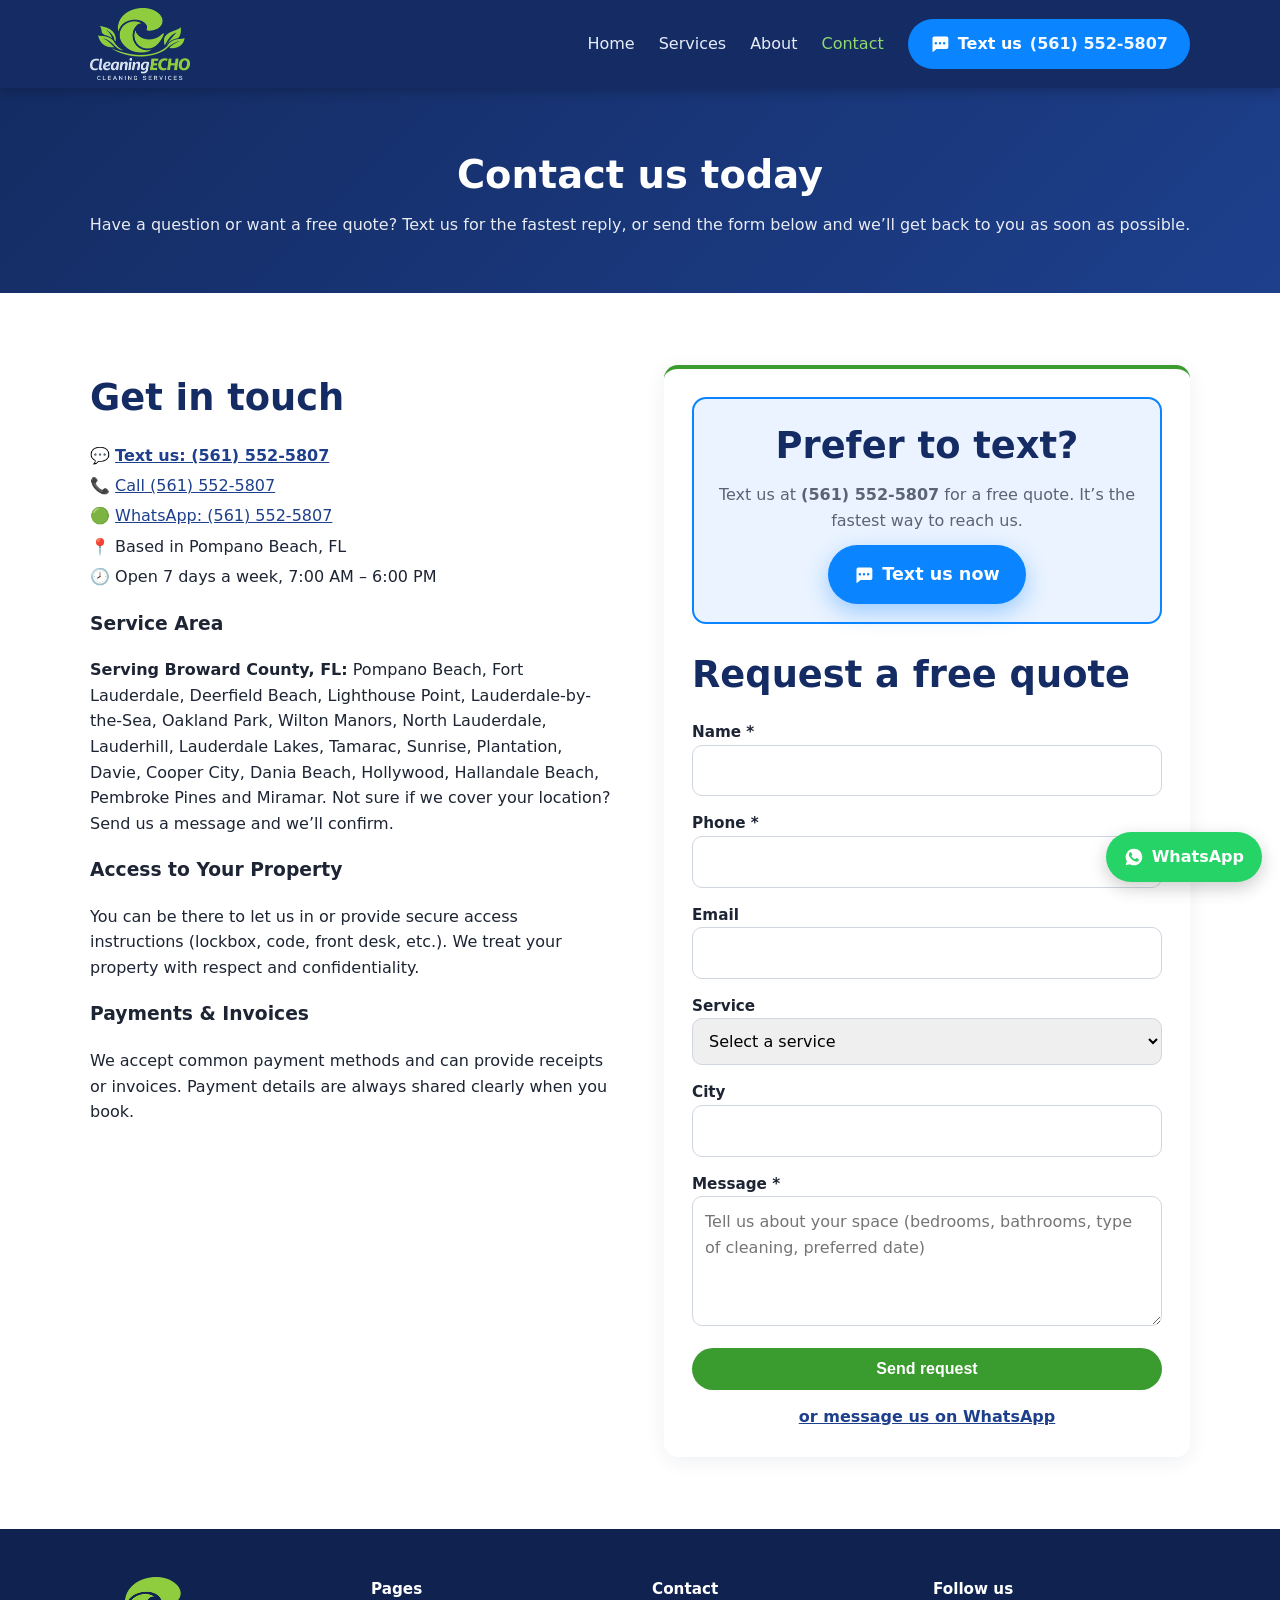
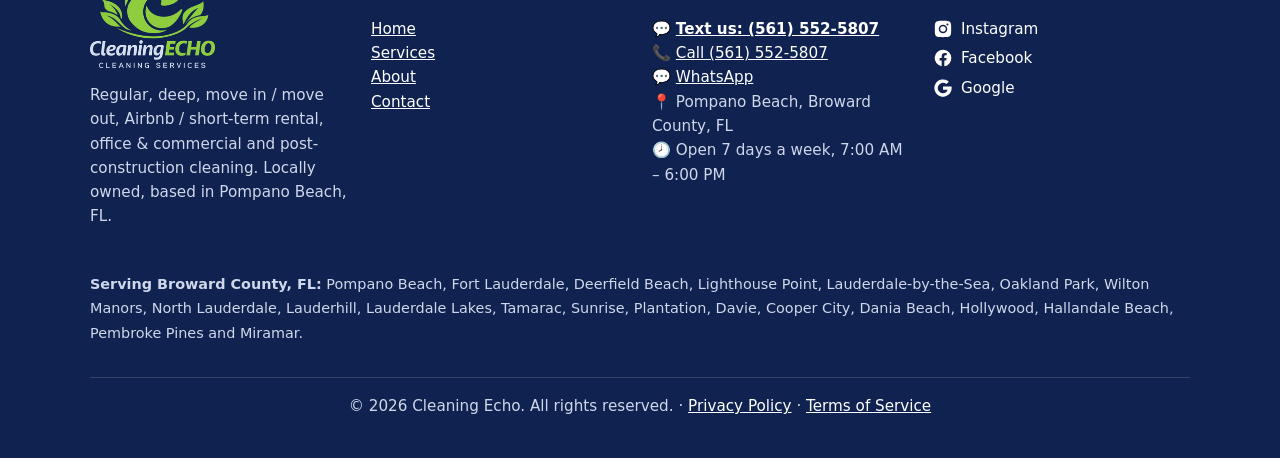
<file: contact.html>
<!doctype html><html lang="en-US"><head><meta charset="utf-8"><meta name="viewport" content="width=device-width,initial-scale=1">
<title>Contact Cleaning Echo | Free Cleaning Quote – (561) 552-5807</title><meta name="description" content="Contact Cleaning Echo for a free cleaning quote. Call or WhatsApp (561) 552-5807. Regular, deep, move-in/move-out, Airbnb, office &amp; commercial and post-construction cleaning. Open 7 days a week. Serving Pompano Beach and Broward County, FL."><link rel="canonical" href="https://cleaningecho.com/contact.html">
<meta property="og:title" content="Contact Cleaning Echo | Free Cleaning Quote – (561) 552-5807"><meta property="og:description" content="Contact Cleaning Echo for a free cleaning quote. Call or WhatsApp (561) 552-5807. Regular, deep, move-in/move-out, Airbnb, office &amp; commercial and post-construction cleaning. Open 7 days a week. Serving Pompano Beach and Broward County, FL."><meta property="og:image" content="https://cleaningecho.com/img/og-image.jpg"><meta property="og:type" content="website">
<link rel="icon" href="favicon.ico" sizes="any"><link rel="icon" type="image/png" sizes="32x32" href="favicon-32.png"><link rel="icon" type="image/png" sizes="192x192" href="icon-192.png"><link rel="apple-touch-icon" href="apple-touch-icon.png"><meta name="theme-color" content="#142c63"><link rel="stylesheet" href="style.css"></head><body>
<header><div class="wrap nav"><a class="brand" href="index.html" aria-label="Cleaning Echo – Home"><img src="img/logo-header.webp" alt="Cleaning Echo – Cleaning Services" width="100" height="72"></a>
<nav><button id="menu" aria-label="Menu">☰</button><ul><li><a href="index.html">Home</a></li><li><a href="services.html">Services</a></li><li><a href="about.html">About</a></li><li><a href="contact.html" class=active>Contact</a></li><li><a class="btn sms navsms" href="sms:+15615525807?&amp;body=Hi!%20I%27d%20like%20a%20free%20quote."><svg class="ic" viewBox="0 0 24 24" width="20" height="20" aria-hidden="true"><path fill="currentColor" d="M4 3h16a2 2 0 0 1 2 2v11a2 2 0 0 1-2 2H8l-5 4V5a2 2 0 0 1 2-2zm3 6.5a1.5 1.5 0 1 0 0 3 1.5 1.5 0 0 0 0-3zm5 0a1.5 1.5 0 1 0 0 3 1.5 1.5 0 0 0 0-3zm5 0a1.5 1.5 0 1 0 0 3 1.5 1.5 0 0 0 0-3z"/></svg> Text us <span class="navnum">(561) 552-5807</span></a></li></ul></nav></div></header>
<main>
<div class="page-hero"><h1>Contact us today</h1><p>Have a question or want a free quote? Text us for the fastest reply, or send the form below and we’ll get back to you as soon as possible.</p></div>
<section><div class="wrap split" style="align-items:start"><div class="info"><h2>Get in touch</h2>
<p>💬 <strong><a href="sms:+15615525807?&amp;body=Hi!%20I%27d%20like%20a%20free%20quote.">Text us: (561) 552-5807</a></strong></p><p>📞 <a href="tel:+15615525807">Call (561) 552-5807</a></p><p>🟢 <a href="https://wa.me/15615525807" target="_blank" rel="noopener">WhatsApp: (561) 552-5807</a></p>
<p>📍 Based in Pompano Beach, FL</p><p>🕗 Open 7 days a week, 7:00 AM – 6:00 PM</p>
<h3>Service Area</h3><p><strong>Serving Broward County, FL:</strong> Pompano Beach, Fort Lauderdale, Deerfield Beach, Lighthouse Point, Lauderdale-by-the-Sea, Oakland Park, Wilton Manors, North Lauderdale, Lauderhill, Lauderdale Lakes, Tamarac, Sunrise, Plantation, Davie, Cooper City, Dania Beach, Hollywood, Hallandale Beach, Pembroke Pines and Miramar. Not sure if we cover your location? Send us a message and we’ll confirm.</p>
<h3>Access to Your Property</h3><p>You can be there to let us in or provide secure access instructions (lockbox, code, front desk, etc.). We treat your property with respect and confidentiality.</p>
<h3>Payments &amp; Invoices</h3><p>We accept common payment methods and can provide receipts or invoices. Payment details are always shared clearly when you book.</p></div>
<div class="card" id="quote"><div class="textfirst"><h2>Prefer to text?</h2><p>Text us at <strong>(561) 552-5807</strong> for a free quote. It’s the fastest way to reach us.</p><a class="btn sms big" href="sms:+15615525807?&amp;body=Hi!%20I%27d%20like%20a%20free%20quote."><svg class="ic" viewBox="0 0 24 24" width="20" height="20" aria-hidden="true"><path fill="currentColor" d="M4 3h16a2 2 0 0 1 2 2v11a2 2 0 0 1-2 2H8l-5 4V5a2 2 0 0 1 2-2zm3 6.5a1.5 1.5 0 1 0 0 3 1.5 1.5 0 0 0 0-3zm5 0a1.5 1.5 0 1 0 0 3 1.5 1.5 0 0 0 0-3zm5 0a1.5 1.5 0 1 0 0 3 1.5 1.5 0 0 0 0-3z"/></svg> Text us now</a></div><h2>Request a free quote</h2>
<form id="qf" method="POST" novalidate>
<div><label for="n">Name *</label><input id="n" name="name" required autocomplete="name"></div>
<div><label for="p">Phone *</label><input id="p" name="phone" type="tel" required autocomplete="tel"></div>
<div><label for="e">Email</label><input id="e" name="email" type="email" autocomplete="email"></div>
<div><label for="s">Service</label><select id="s" name="service"><option value="">Select a service</option><option>Regular Cleaning (Maintenance)</option><option>Deep Cleaning</option><option>Move In / Move Out Cleaning</option><option>Airbnb Cleaning Service</option><option>Office & Commercial Cleaning</option><option>Post-Construction Cleaning</option><option>Other</option></select></div>
<div><label for="c">City</label><input id="c" name="city" autocomplete="address-level2"></div>
<div><label for="m">Message *</label><textarea id="m" name="message" required placeholder="Tell us about your space (bedrooms, bathrooms, type of cleaning, preferred date)"></textarea></div>
<button class="btn" type="submit" id="qfbtn">Send request</button><p id="qfmsg" class="qfmsg" role="status" aria-live="polite" hidden></p><p class="qfalt"><a href="https://wa.me/15615525807" target="_blank" rel="noopener">or message us on WhatsApp</a></p></form></div></div></section>
<script>
// Formspree endpoint, e.g. "https://formspree.io/f/abcdwxyz". Leave empty until the form ID exists: the form then opens WhatsApp instead.
const FORMSPREE_ENDPOINT = "https://formspree.io/f/xvkkkbva";
(function(){var form=document.getElementById('qf'),btn=document.getElementById('qfbtn'),msg=document.getElementById('qfmsg');
function show(t,ok){msg.textContent=t;msg.className='qfmsg '+(ok?'ok':'err');msg.hidden=false;}
function whatsapp(){var f=new FormData(form),t='Hi Cleaning Echo! I would like a free quote.\n';[['name','Name'],['phone','Phone'],['email','Email'],['service','Service'],['city','City'],['message','Message']].forEach(function(k){var v=f.get(k[0]);if(v)t+=k[1]+': '+v+'\n';});window.open('https://wa.me/15615525807?text='+encodeURIComponent(t),'_blank');}
form.addEventListener('submit',function(e){e.preventDefault();if(!form.reportValidity())return;
if(!FORMSPREE_ENDPOINT){whatsapp();return;}
btn.disabled=true;btn.textContent='Sending...';msg.hidden=true;
fetch(FORMSPREE_ENDPOINT,{method:'POST',body:new FormData(form),headers:{'Accept':'application/json'}}).then(function(r){if(!r.ok)throw 0;form.reset();show('Thank you! Your request was sent. We will get back to you soon.',true);}).catch(function(){show('Sorry, something went wrong. Please try again or text us at (561) 552-5807.',false);}).finally(function(){btn.disabled=false;btn.textContent='Send request';});});})();
</script></main>
<footer><div class="wrap"><div class="grid">
<div><img src="img/logo-footer.webp" alt="Cleaning Echo" width="125" height="90" loading="lazy" style="margin-bottom:12px"><p>Regular, deep, move in / move out, Airbnb / short-term rental, office &amp; commercial and post-construction cleaning. Locally owned, based in Pompano Beach, FL.</p></div>
<div><h4>Pages</h4><p><a href="index.html">Home</a><br><a href="services.html">Services</a><br><a href="about.html">About</a><br><a href="contact.html">Contact</a></p></div>
<div><h4>Contact</h4><p>💬 <a href="sms:+15615525807?&amp;body=Hi!%20I%27d%20like%20a%20free%20quote."><strong>Text us: (561) 552-5807</strong></a><br>📞 <a href="tel:+15615525807">Call (561) 552-5807</a><br>💬 <a href="https://wa.me/15615525807" target="_blank" rel="noopener">WhatsApp</a><br>📍 Pompano Beach, Broward County, FL<br>🕗 Open 7 days a week, 7:00 AM – 6:00 PM</p></div>
<div><h4>Follow us</h4><p class="social"><a href="https://www.instagram.com/cleaningechofl/" target="_blank" rel="noopener" aria-label="Instagram"><svg viewBox="0 0 24 24" width="20" height="20" aria-hidden="true"><path fill="currentColor" d="M12 2.2c3.2 0 3.6 0 4.8.1 3.3.1 4.8 1.7 4.9 4.9.1 1.3.1 1.6.1 4.8s0 3.6-.1 4.8c-.1 3.2-1.7 4.8-4.9 4.9-1.3.1-1.6.1-4.8.1s-3.6 0-4.8-.1c-3.3-.1-4.8-1.7-4.9-4.9C2.2 15.6 2.2 15.2 2.2 12s0-3.6.1-4.8C2.4 3.9 3.9 2.4 7.2 2.3 8.4 2.2 8.8 2.2 12 2.2zm0 4.7a5.1 5.1 0 1 0 0 10.2 5.1 5.1 0 0 0 0-10.2zm0 8.4a3.3 3.3 0 1 1 0-6.6 3.3 3.3 0 0 1 0 6.6zm5.3-9.8a1.2 1.2 0 1 0 0 2.4 1.2 1.2 0 0 0 0-2.4z"/></svg> Instagram</a><br><a href="https://www.facebook.com/share/1G2KhRrUnx/" target="_blank" rel="noopener" aria-label="Facebook"><svg viewBox="0 0 24 24" width="20" height="20" aria-hidden="true"><path fill="currentColor" d="M22 12a10 10 0 1 0-11.6 9.9v-7H7.9V12h2.5V9.8c0-2.5 1.5-3.9 3.8-3.9 1.1 0 2.2.2 2.2.2v2.5h-1.3c-1.2 0-1.6.8-1.6 1.6V12h2.8l-.4 2.9h-2.3v7A10 10 0 0 0 22 12z"/></svg> Facebook</a><br><a href="https://www.google.com/maps/place/Cleaning+Echo/data=!4m2!3m1!1s0x0:0x1880b49eaf23fd1f" target="_blank" rel="noopener" aria-label="Google"><svg viewBox="0 0 24 24" width="20" height="20" aria-hidden="true"><path fill="currentColor" d="M21.6 10.2H12v3.9h5.5c-.5 2.5-2.7 4.3-5.5 4.3a6.3 6.3 0 1 1 4.1-11.1l2.9-2.9A10.4 10.4 0 1 0 22.4 12c0-.6-.1-1.2-.2-1.8z"/></svg> Google</a></p></div>
</div><p class="area"><strong>Serving Broward County, FL:</strong> Pompano Beach, Fort Lauderdale, Deerfield Beach, Lighthouse Point, Lauderdale-by-the-Sea, Oakland Park, Wilton Manors, North Lauderdale, Lauderhill, Lauderdale Lakes, Tamarac, Sunrise, Plantation, Davie, Cooper City, Dania Beach, Hollywood, Hallandale Beach, Pembroke Pines and Miramar.</p>
<p class="copy">© <span id="y"></span> Cleaning Echo. All rights reserved. · <a href="privacy.html">Privacy Policy</a> · <a href="terms.html">Terms of Service</a></p></div></footer>
<a class="fsms" href="sms:+15615525807?&amp;body=Hi!%20I%27d%20like%20a%20free%20quote." title="Text us"><svg class="ic" viewBox="0 0 24 24" width="20" height="20" aria-hidden="true"><path fill="currentColor" d="M4 3h16a2 2 0 0 1 2 2v11a2 2 0 0 1-2 2H8l-5 4V5a2 2 0 0 1 2-2zm3 6.5a1.5 1.5 0 1 0 0 3 1.5 1.5 0 0 0 0-3zm5 0a1.5 1.5 0 1 0 0 3 1.5 1.5 0 0 0 0-3zm5 0a1.5 1.5 0 1 0 0 3 1.5 1.5 0 0 0 0-3z"/></svg> Text us</a><a class="wa" href="https://wa.me/15615525807" target="_blank" rel="noopener" title="Chat on WhatsApp"><svg viewBox="0 0 24 24" width="20" height="20" aria-hidden="true"><path fill="currentColor" d="M12 2a10 10 0 0 0-8.6 15.1L2 22l5-1.3A10 10 0 1 0 12 2zm5.8 14.1c-.2.7-1.4 1.3-2 1.4-.5.1-1.2.1-1.9-.1-.4-.1-1-.3-1.7-.6-3-1.3-4.9-4.3-5.1-4.5-.1-.2-1.2-1.6-1.2-3.1s.8-2.2 1-2.5c.3-.3.6-.3.8-.3h.6c.2 0 .4 0 .6.5l.9 2.1c.1.2.1.4 0 .5l-.3.5-.4.4c-.1.1-.3.3-.1.6.2.3.8 1.3 1.7 2.1 1.1 1 2.1 1.3 2.4 1.5.3.1.5.1.6-.1l.9-1.1c.2-.3.4-.2.6-.1l2 1c.3.1.5.2.5.3.1.2.1.7-.1 1.4z"/></svg> WhatsApp</a>
<script src="main.js" defer></script></body></html>
</file>
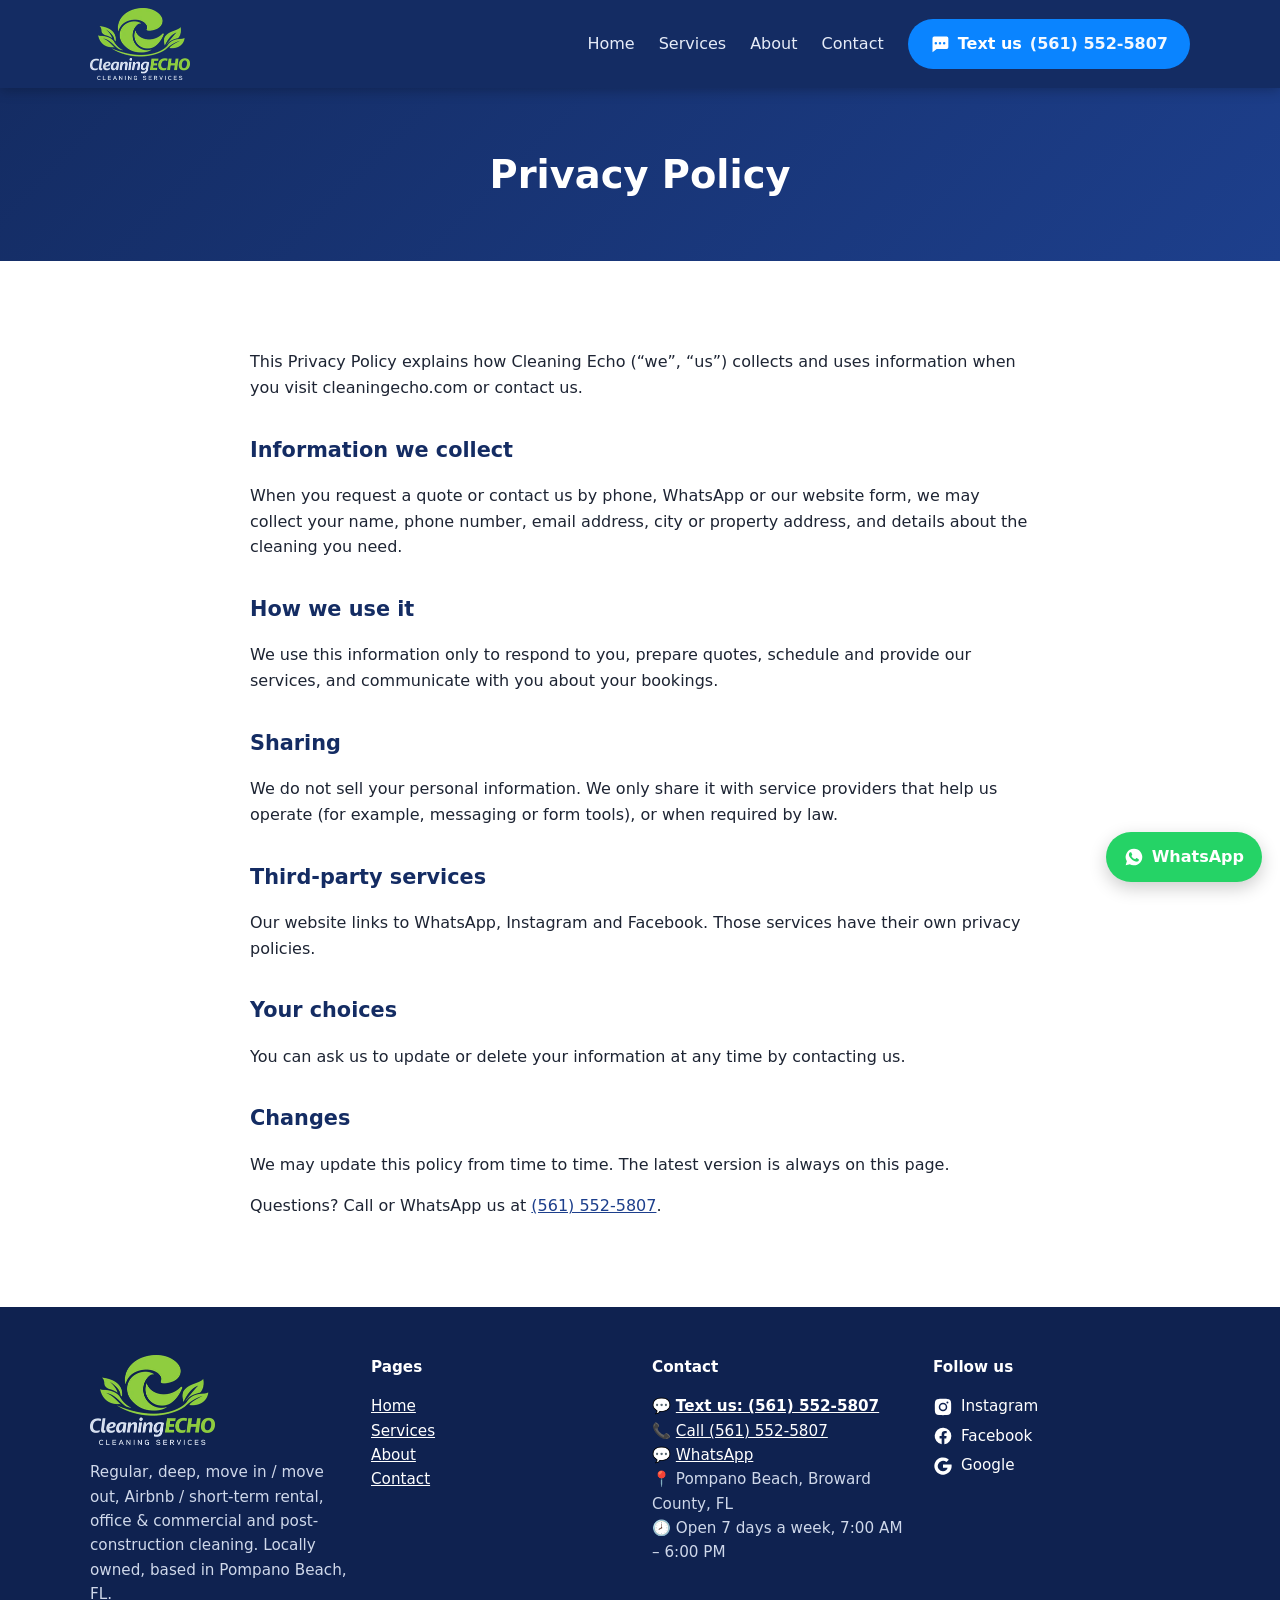
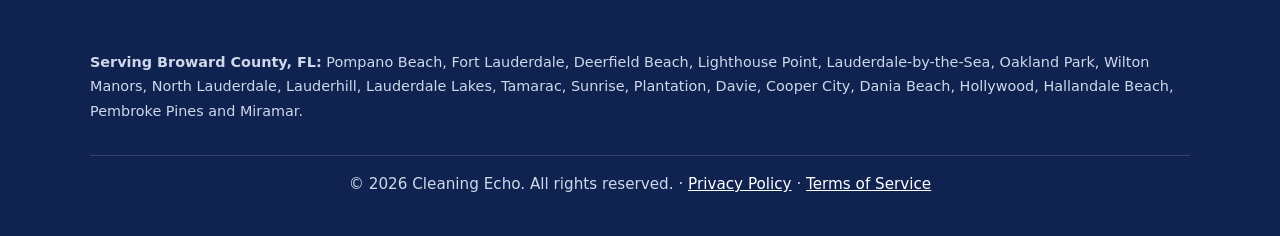
<file: privacy.html>
<!doctype html><html lang="en-US"><head><meta charset="utf-8"><meta name="viewport" content="width=device-width,initial-scale=1">
<title>Privacy Policy | Cleaning Echo</title><meta name="description" content="Privacy Policy for Cleaning Echo, a cleaning company serving Pompano Beach and Broward County, FL."><link rel="canonical" href="https://cleaningecho.com/privacy.html">
<meta property="og:title" content="Privacy Policy | Cleaning Echo"><meta property="og:description" content="Privacy Policy for Cleaning Echo, a cleaning company serving Pompano Beach and Broward County, FL."><meta property="og:image" content="https://cleaningecho.com/img/og-image.jpg"><meta property="og:type" content="website">
<link rel="icon" href="favicon.ico" sizes="any"><link rel="icon" type="image/png" sizes="32x32" href="favicon-32.png"><link rel="icon" type="image/png" sizes="192x192" href="icon-192.png"><link rel="apple-touch-icon" href="apple-touch-icon.png"><meta name="theme-color" content="#142c63"><link rel="stylesheet" href="style.css"></head><body>
<header><div class="wrap nav"><a class="brand" href="index.html" aria-label="Cleaning Echo – Home"><img src="img/logo-header.webp" alt="Cleaning Echo – Cleaning Services" width="100" height="72"></a>
<nav><button id="menu" aria-label="Menu">☰</button><ul><li><a href="index.html">Home</a></li><li><a href="services.html">Services</a></li><li><a href="about.html">About</a></li><li><a href="contact.html">Contact</a></li><li><a class="btn sms navsms" href="sms:+15615525807?&amp;body=Hi!%20I%27d%20like%20a%20free%20quote."><svg class="ic" viewBox="0 0 24 24" width="20" height="20" aria-hidden="true"><path fill="currentColor" d="M4 3h16a2 2 0 0 1 2 2v11a2 2 0 0 1-2 2H8l-5 4V5a2 2 0 0 1 2-2zm3 6.5a1.5 1.5 0 1 0 0 3 1.5 1.5 0 0 0 0-3zm5 0a1.5 1.5 0 1 0 0 3 1.5 1.5 0 0 0 0-3zm5 0a1.5 1.5 0 1 0 0 3 1.5 1.5 0 0 0 0-3z"/></svg> Text us <span class="navnum">(561) 552-5807</span></a></li></ul></nav></div></header>
<main>
<div class="page-hero"><h1>Privacy Policy</h1></div><section><div class="wrap legal">
<p>This Privacy Policy explains how Cleaning Echo (“we”, “us”) collects and uses information when you visit cleaningecho.com or contact us.</p>
<h2>Information we collect</h2><p>When you request a quote or contact us by phone, WhatsApp or our website form, we may collect your name, phone number, email address, city or property address, and details about the cleaning you need.</p>
<h2>How we use it</h2><p>We use this information only to respond to you, prepare quotes, schedule and provide our services, and communicate with you about your bookings.</p>
<h2>Sharing</h2><p>We do not sell your personal information. We only share it with service providers that help us operate (for example, messaging or form tools), or when required by law.</p>
<h2>Third-party services</h2><p>Our website links to WhatsApp, Instagram and Facebook. Those services have their own privacy policies.</p>
<h2>Your choices</h2><p>You can ask us to update or delete your information at any time by contacting us.</p>
<h2>Changes</h2><p>We may update this policy from time to time. The latest version is always on this page.</p><p>Questions? Call or WhatsApp us at <a href="tel:+15615525807">(561) 552-5807</a>.</p></div></section></main>
<footer><div class="wrap"><div class="grid">
<div><img src="img/logo-footer.webp" alt="Cleaning Echo" width="125" height="90" loading="lazy" style="margin-bottom:12px"><p>Regular, deep, move in / move out, Airbnb / short-term rental, office &amp; commercial and post-construction cleaning. Locally owned, based in Pompano Beach, FL.</p></div>
<div><h4>Pages</h4><p><a href="index.html">Home</a><br><a href="services.html">Services</a><br><a href="about.html">About</a><br><a href="contact.html">Contact</a></p></div>
<div><h4>Contact</h4><p>💬 <a href="sms:+15615525807?&amp;body=Hi!%20I%27d%20like%20a%20free%20quote."><strong>Text us: (561) 552-5807</strong></a><br>📞 <a href="tel:+15615525807">Call (561) 552-5807</a><br>💬 <a href="https://wa.me/15615525807" target="_blank" rel="noopener">WhatsApp</a><br>📍 Pompano Beach, Broward County, FL<br>🕗 Open 7 days a week, 7:00 AM – 6:00 PM</p></div>
<div><h4>Follow us</h4><p class="social"><a href="https://www.instagram.com/cleaningechofl/" target="_blank" rel="noopener" aria-label="Instagram"><svg viewBox="0 0 24 24" width="20" height="20" aria-hidden="true"><path fill="currentColor" d="M12 2.2c3.2 0 3.6 0 4.8.1 3.3.1 4.8 1.7 4.9 4.9.1 1.3.1 1.6.1 4.8s0 3.6-.1 4.8c-.1 3.2-1.7 4.8-4.9 4.9-1.3.1-1.6.1-4.8.1s-3.6 0-4.8-.1c-3.3-.1-4.8-1.7-4.9-4.9C2.2 15.6 2.2 15.2 2.2 12s0-3.6.1-4.8C2.4 3.9 3.9 2.4 7.2 2.3 8.4 2.2 8.8 2.2 12 2.2zm0 4.7a5.1 5.1 0 1 0 0 10.2 5.1 5.1 0 0 0 0-10.2zm0 8.4a3.3 3.3 0 1 1 0-6.6 3.3 3.3 0 0 1 0 6.6zm5.3-9.8a1.2 1.2 0 1 0 0 2.4 1.2 1.2 0 0 0 0-2.4z"/></svg> Instagram</a><br><a href="https://www.facebook.com/share/1G2KhRrUnx/" target="_blank" rel="noopener" aria-label="Facebook"><svg viewBox="0 0 24 24" width="20" height="20" aria-hidden="true"><path fill="currentColor" d="M22 12a10 10 0 1 0-11.6 9.9v-7H7.9V12h2.5V9.8c0-2.5 1.5-3.9 3.8-3.9 1.1 0 2.2.2 2.2.2v2.5h-1.3c-1.2 0-1.6.8-1.6 1.6V12h2.8l-.4 2.9h-2.3v7A10 10 0 0 0 22 12z"/></svg> Facebook</a><br><a href="https://www.google.com/maps/place/Cleaning+Echo/data=!4m2!3m1!1s0x0:0x1880b49eaf23fd1f" target="_blank" rel="noopener" aria-label="Google"><svg viewBox="0 0 24 24" width="20" height="20" aria-hidden="true"><path fill="currentColor" d="M21.6 10.2H12v3.9h5.5c-.5 2.5-2.7 4.3-5.5 4.3a6.3 6.3 0 1 1 4.1-11.1l2.9-2.9A10.4 10.4 0 1 0 22.4 12c0-.6-.1-1.2-.2-1.8z"/></svg> Google</a></p></div>
</div><p class="area"><strong>Serving Broward County, FL:</strong> Pompano Beach, Fort Lauderdale, Deerfield Beach, Lighthouse Point, Lauderdale-by-the-Sea, Oakland Park, Wilton Manors, North Lauderdale, Lauderhill, Lauderdale Lakes, Tamarac, Sunrise, Plantation, Davie, Cooper City, Dania Beach, Hollywood, Hallandale Beach, Pembroke Pines and Miramar.</p>
<p class="copy">© <span id="y"></span> Cleaning Echo. All rights reserved. · <a href="privacy.html">Privacy Policy</a> · <a href="terms.html">Terms of Service</a></p></div></footer>
<a class="fsms" href="sms:+15615525807?&amp;body=Hi!%20I%27d%20like%20a%20free%20quote." title="Text us"><svg class="ic" viewBox="0 0 24 24" width="20" height="20" aria-hidden="true"><path fill="currentColor" d="M4 3h16a2 2 0 0 1 2 2v11a2 2 0 0 1-2 2H8l-5 4V5a2 2 0 0 1 2-2zm3 6.5a1.5 1.5 0 1 0 0 3 1.5 1.5 0 0 0 0-3zm5 0a1.5 1.5 0 1 0 0 3 1.5 1.5 0 0 0 0-3zm5 0a1.5 1.5 0 1 0 0 3 1.5 1.5 0 0 0 0-3z"/></svg> Text us</a><a class="wa" href="https://wa.me/15615525807" target="_blank" rel="noopener" title="Chat on WhatsApp"><svg viewBox="0 0 24 24" width="20" height="20" aria-hidden="true"><path fill="currentColor" d="M12 2a10 10 0 0 0-8.6 15.1L2 22l5-1.3A10 10 0 1 0 12 2zm5.8 14.1c-.2.7-1.4 1.3-2 1.4-.5.1-1.2.1-1.9-.1-.4-.1-1-.3-1.7-.6-3-1.3-4.9-4.3-5.1-4.5-.1-.2-1.2-1.6-1.2-3.1s.8-2.2 1-2.5c.3-.3.6-.3.8-.3h.6c.2 0 .4 0 .6.5l.9 2.1c.1.2.1.4 0 .5l-.3.5-.4.4c-.1.1-.3.3-.1.6.2.3.8 1.3 1.7 2.1 1.1 1 2.1 1.3 2.4 1.5.3.1.5.1.6-.1l.9-1.1c.2-.3.4-.2.6-.1l2 1c.3.1.5.2.5.3.1.2.1.7-.1 1.4z"/></svg> WhatsApp</a>
<script src="main.js" defer></script></body></html>
</file>
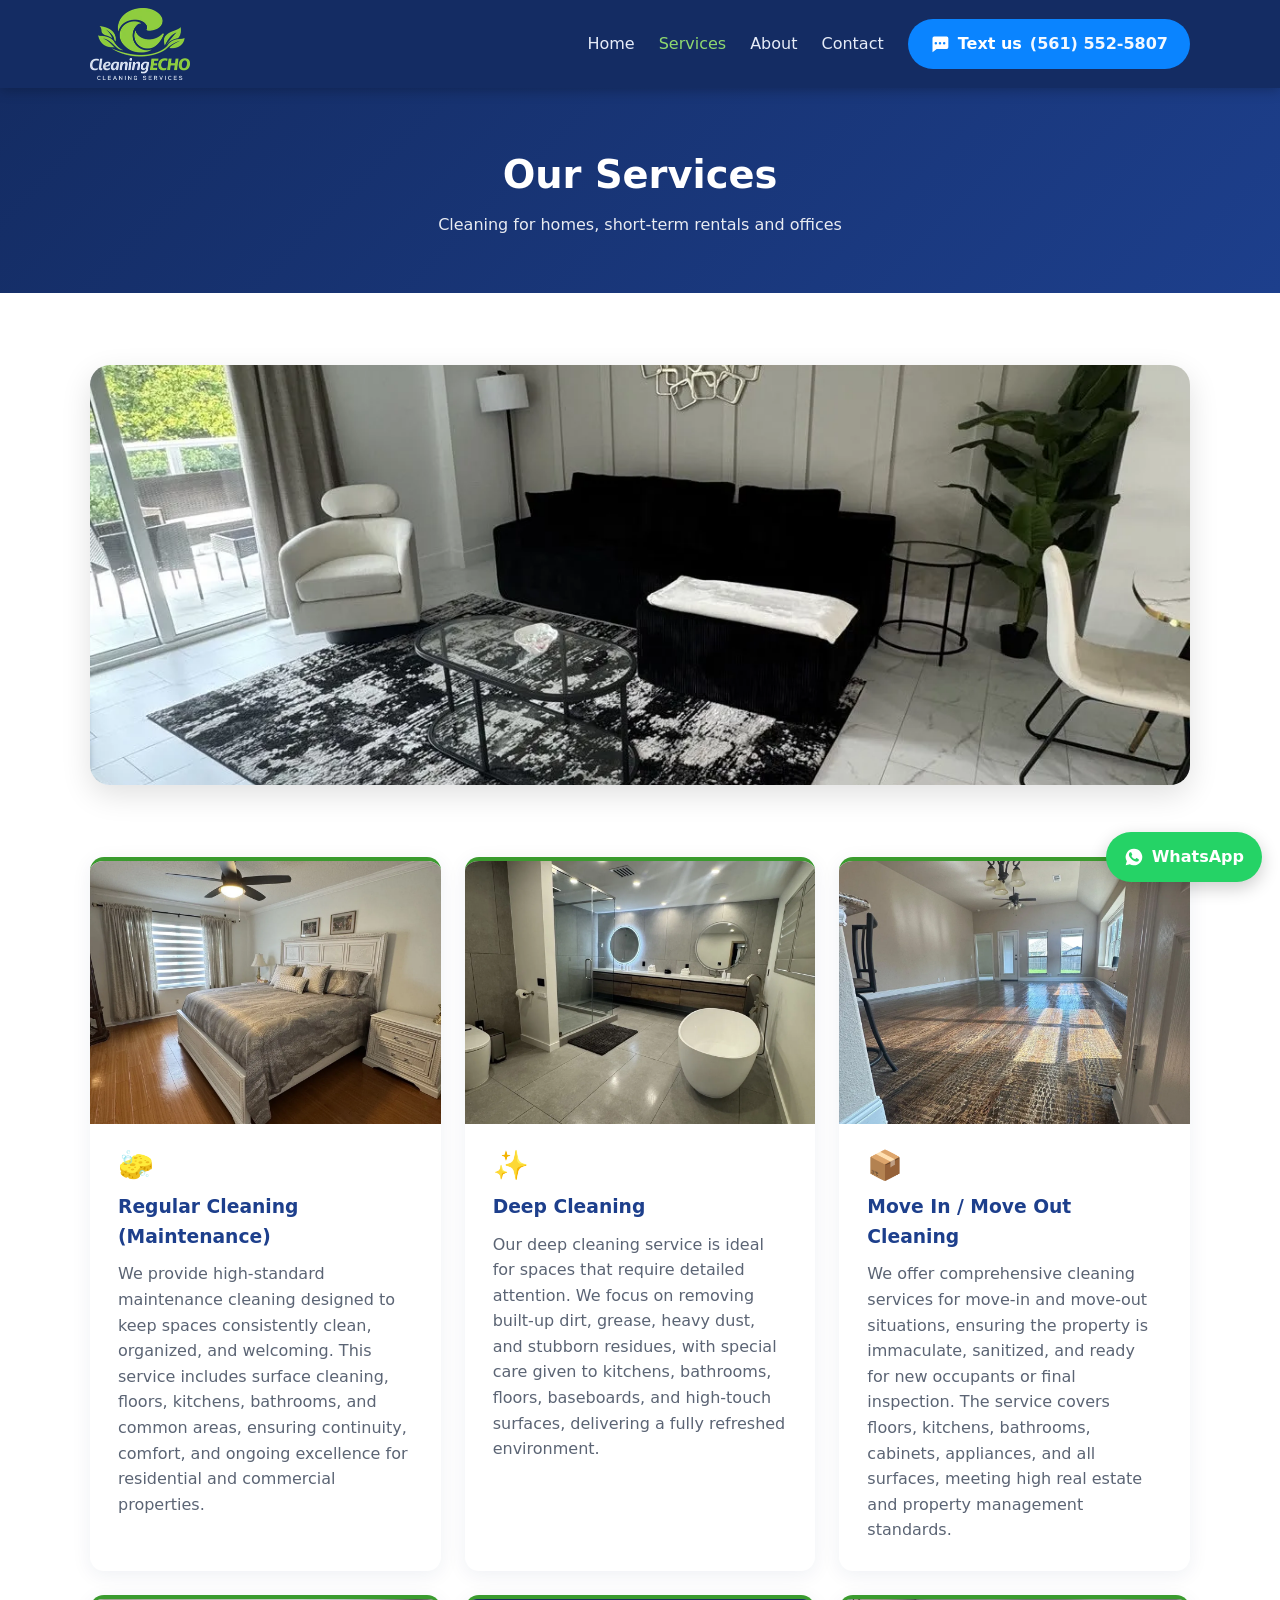
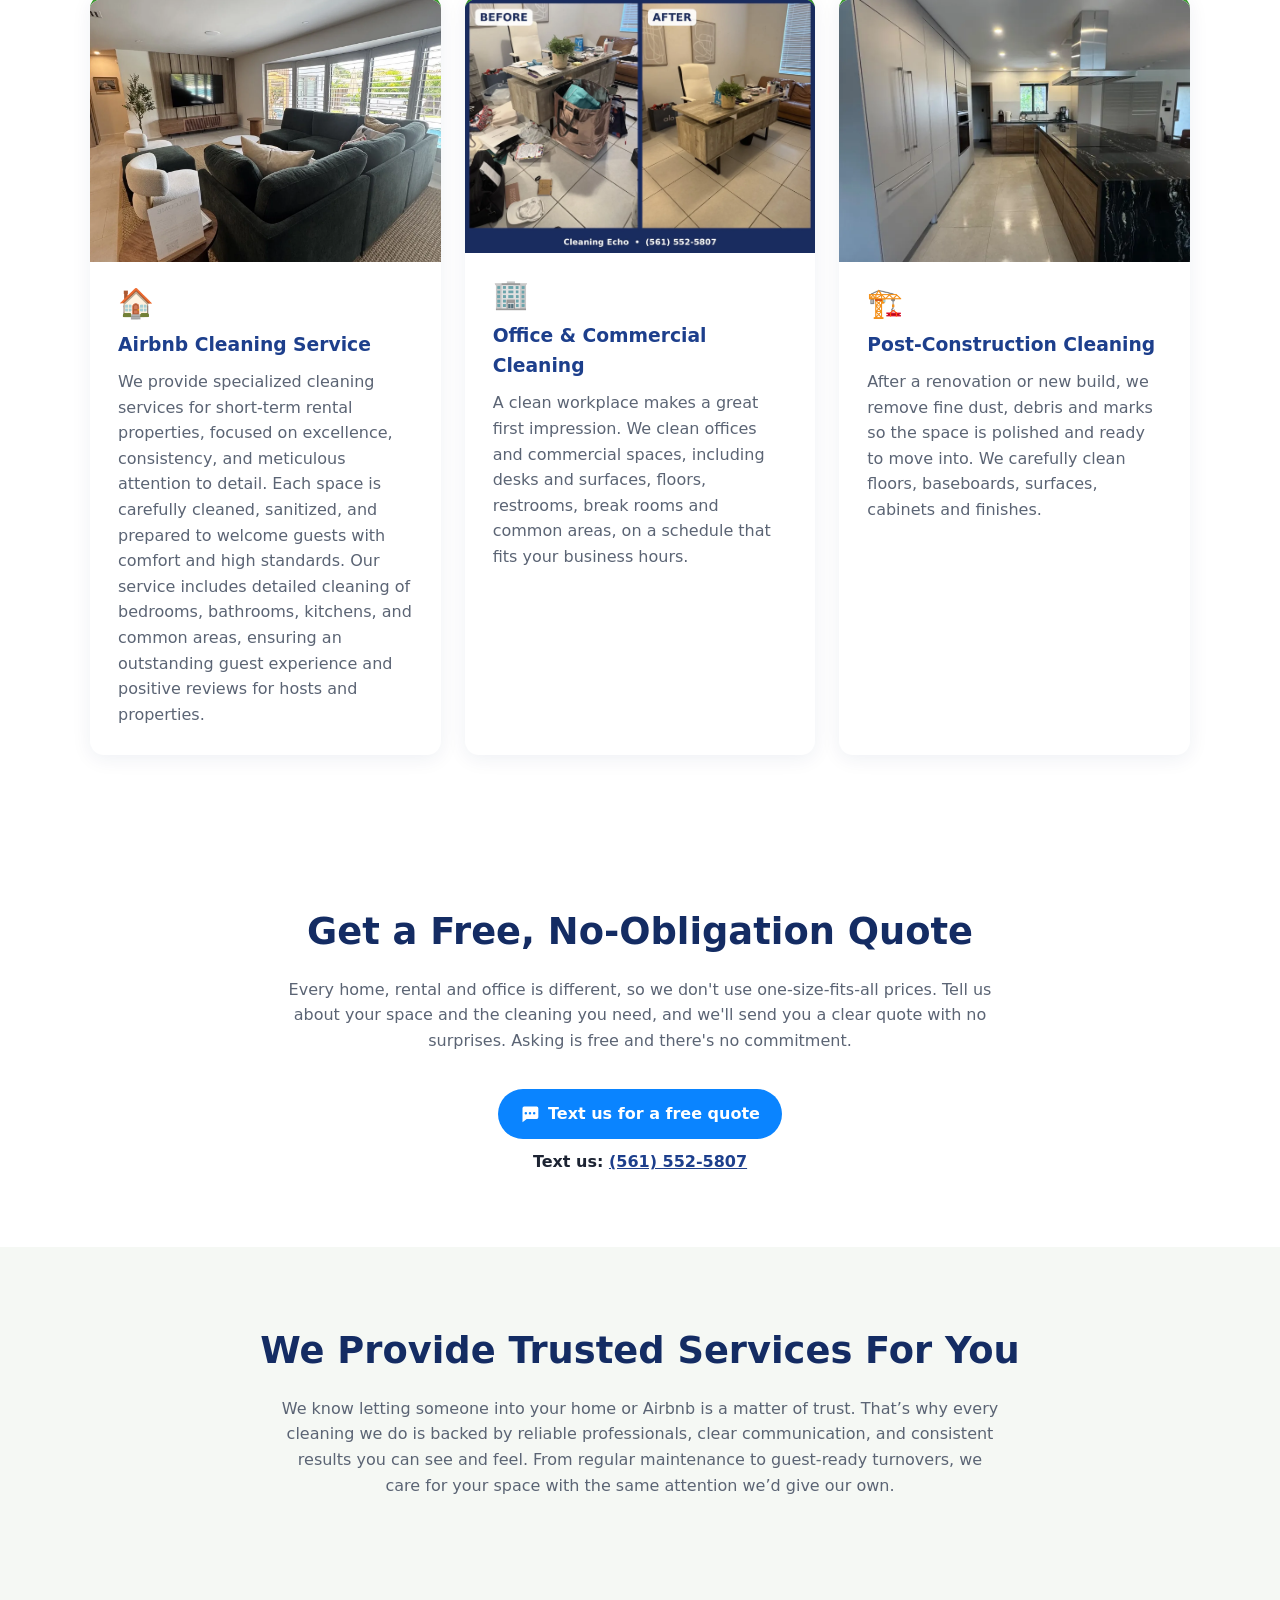
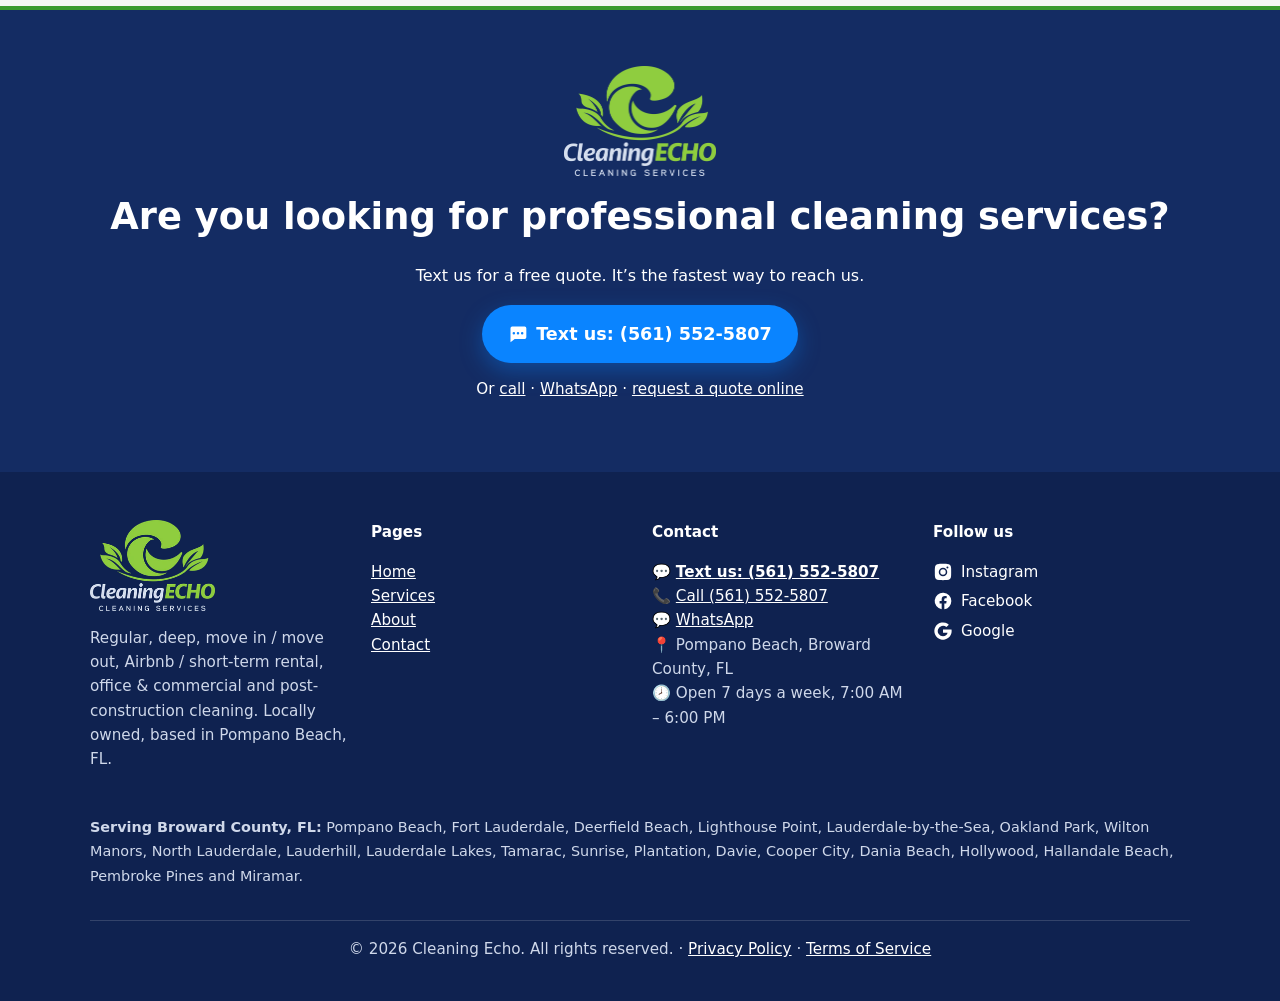
<file: services.html>
<!doctype html><html lang="en-US"><head><meta charset="utf-8"><meta name="viewport" content="width=device-width,initial-scale=1">
<title>Cleaning Services | Cleaning Echo – Pompano Beach, FL</title><meta name="description" content="Regular, deep, move-in/move-out, Airbnb, office & commercial and post-construction cleaning in Pompano Beach and Broward County, FL. Free, no-obligation quotes."><link rel="canonical" href="https://cleaningecho.com/services.html">
<meta property="og:title" content="Cleaning Services | Cleaning Echo – Pompano Beach, FL"><meta property="og:description" content="Regular, deep, move-in/move-out, Airbnb, office & commercial and post-construction cleaning in Pompano Beach and Broward County, FL. Free, no-obligation quotes."><meta property="og:image" content="https://cleaningecho.com/img/og-image.jpg"><meta property="og:type" content="website">
<link rel="icon" href="favicon.ico" sizes="any"><link rel="icon" type="image/png" sizes="32x32" href="favicon-32.png"><link rel="icon" type="image/png" sizes="192x192" href="icon-192.png"><link rel="apple-touch-icon" href="apple-touch-icon.png"><meta name="theme-color" content="#142c63"><link rel="stylesheet" href="style.css"></head><body>
<header><div class="wrap nav"><a class="brand" href="index.html" aria-label="Cleaning Echo – Home"><img src="img/logo-header.webp" alt="Cleaning Echo – Cleaning Services" width="100" height="72"></a>
<nav><button id="menu" aria-label="Menu">☰</button><ul><li><a href="index.html">Home</a></li><li><a href="services.html" class=active>Services</a></li><li><a href="about.html">About</a></li><li><a href="contact.html">Contact</a></li><li><a class="btn sms navsms" href="sms:+15615525807?&amp;body=Hi!%20I%27d%20like%20a%20free%20quote."><svg class="ic" viewBox="0 0 24 24" width="20" height="20" aria-hidden="true"><path fill="currentColor" d="M4 3h16a2 2 0 0 1 2 2v11a2 2 0 0 1-2 2H8l-5 4V5a2 2 0 0 1 2-2zm3 6.5a1.5 1.5 0 1 0 0 3 1.5 1.5 0 0 0 0-3zm5 0a1.5 1.5 0 1 0 0 3 1.5 1.5 0 0 0 0-3zm5 0a1.5 1.5 0 1 0 0 3 1.5 1.5 0 0 0 0-3z"/></svg> Text us <span class="navnum">(561) 552-5807</span></a></li></ul></nav></div></header>
<main>
<div class="page-hero"><h1>Our Services</h1><p>Cleaning for homes, short-term rentals and offices</p></div>
<section style="padding-bottom:0"><div class="wrap"><img class="svchero" src="img/services-hero.webp" alt="Clean living room with white marble floor in Broward County, FL" width="1200" height="1600" fetchpriority="high"></div></section>
<section><div class="wrap"><div class="grid"><div class="card svc"><img class="cardimg" src="img/svc-regular.webp" alt="Clean bedroom with fresh white bedding after regular house cleaning" width="1200" height="1600" loading="lazy"><div class="icon">🧽</div><h3>Regular Cleaning (Maintenance)</h3><p>We provide high‑standard maintenance cleaning designed to keep spaces consistently clean, organized, and welcoming. This service includes surface cleaning, floors, kitchens, bathrooms, and common areas, ensuring continuity, comfort, and ongoing excellence for residential and commercial properties.</p></div><div class="card svc"><img class="cardimg" src="img/svc-deep.webp" alt="Spotless bathroom with white tub after a deep cleaning by Cleaning Echo" width="1200" height="1600" loading="lazy"><div class="icon">✨</div><h3>Deep Cleaning</h3><p>Our deep cleaning service is ideal for spaces that require detailed attention. We focus on removing built‑up dirt, grease, heavy dust, and stubborn residues, with special care given to kitchens, bathrooms, floors, baseboards, and high‑touch surfaces, delivering a fully refreshed environment.</p></div><div class="card svc"><img class="cardimg" src="img/svc-move-out.webp" alt="Empty living room with gleaming dark wood floor and chandelier after a Cleaning Echo move-out cleaning" width="1200" height="1600" loading="lazy" style="object-position:center 45%"><div class="icon">📦</div><h3>Move In / Move Out Cleaning</h3><p>We offer comprehensive cleaning services for move‑in and move‑out situations, ensuring the property is immaculate, sanitized, and ready for new occupants or final inspection. The service covers floors, kitchens, bathrooms, cabinets, appliances, and all surfaces, meeting high real estate and property management standards.</p></div><div class="card svc"><img class="cardimg" src="img/svc-airbnb.webp" alt="Airbnb living room cleaned and guest-ready by Cleaning Echo" width="1200" height="1600" loading="lazy"><div class="icon">🏠</div><h3>Airbnb Cleaning Service</h3><p>We provide specialized cleaning services for short-term rental properties, focused on excellence, consistency, and meticulous attention to detail. Each space is carefully cleaned, sanitized, and prepared to welcome guests with comfort and high standards. Our service includes detailed cleaning of bedrooms, bathrooms, kitchens, and common areas, ensuring an outstanding guest experience and positive reviews for hosts and properties.</p></div><div class="card svc"><img class="cardimg" src="img/svc-office-before-after.webp" alt="Before and after of an office cleaned by Cleaning Echo: cluttered desk and floor before, tidy desk and spotless tile floor after" width="1600" height="1161" loading="lazy" style="aspect-ratio:1600/1161;height:auto;object-fit:contain;background:#14285a"><div class="icon">🏢</div><h3>Office & Commercial Cleaning</h3><p>A clean workplace makes a great first impression. We clean offices and commercial spaces, including desks and surfaces, floors, restrooms, break rooms and common areas, on a schedule that fits your business hours.</p></div><div class="card svc"><img class="cardimg" src="img/svc-post.webp" alt="Black marble kitchen after a Cleaning Echo post-construction cleaning in Broward County" width="800" height="600" loading="lazy"><div class="icon">🏗️</div><h3>Post-Construction Cleaning</h3><p>After a renovation or new build, we remove fine dust, debris and marks so the space is polished and ready to move into. We carefully clean floors, baseboards, surfaces, cabinets and finishes.</p></div></div></div></section>

<section><div class="wrap center"><h2>Get a Free, No-Obligation Quote</h2><p class="lead">Every home, rental and office is different, so we don't use one-size-fits-all prices. Tell us about your space and the cleaning you need, and we'll send you a clear quote with no surprises. Asking is free and there's no commitment.</p><a class="btn sms" href="sms:+15615525807?&amp;body=Hi!%20I%27d%20like%20a%20free%20quote."><svg class="ic" viewBox="0 0 24 24" width="20" height="20" aria-hidden="true"><path fill="currentColor" d="M4 3h16a2 2 0 0 1 2 2v11a2 2 0 0 1-2 2H8l-5 4V5a2 2 0 0 1 2-2zm3 6.5a1.5 1.5 0 1 0 0 3 1.5 1.5 0 0 0 0-3zm5 0a1.5 1.5 0 1 0 0 3 1.5 1.5 0 0 0 0-3zm5 0a1.5 1.5 0 1 0 0 3 1.5 1.5 0 0 0 0-3z"/></svg> Text us for a free quote</a><span class="smsnum">Text us: <a href="sms:+15615525807?&amp;body=Hi!%20I%27d%20like%20a%20free%20quote.">(561) 552-5807</a></span></div></section>
<section class="alt"><div class="wrap center"><h2>We Provide Trusted Services For You</h2><p class="lead">We know letting someone into your home or Airbnb is a matter of trust. That’s why every cleaning we do is backed by reliable professionals, clear communication, and consistent results you can see and feel. From regular maintenance to guest-ready turnovers, we care for your space with the same attention we’d give our own.</p></div></section>
<section class="ctaband"><div class="wrap"><img class="cta-logo" src="img/logo-dark-lg.webp" alt="Cleaning Echo" width="152" height="110" loading="lazy"><h2>Are you looking for professional cleaning services?</h2><p>Text us for a free quote. It’s the fastest way to reach us.</p><a class="btn sms big" href="sms:+15615525807?&amp;body=Hi!%20I%27d%20like%20a%20free%20quote."><svg class="ic" viewBox="0 0 24 24" width="20" height="20" aria-hidden="true"><path fill="currentColor" d="M4 3h16a2 2 0 0 1 2 2v11a2 2 0 0 1-2 2H8l-5 4V5a2 2 0 0 1 2-2zm3 6.5a1.5 1.5 0 1 0 0 3 1.5 1.5 0 0 0 0-3zm5 0a1.5 1.5 0 1 0 0 3 1.5 1.5 0 0 0 0-3zm5 0a1.5 1.5 0 1 0 0 3 1.5 1.5 0 0 0 0-3z"/></svg> Text us: (561) 552-5807</a><p class="ctasec">Or <a href="tel:+15615525807">call</a> · <a href="https://wa.me/15615525807" target="_blank" rel="noopener">WhatsApp</a> · <a href="contact.html#quote">request a quote online</a></p></div></section></main>
<footer><div class="wrap"><div class="grid">
<div><img src="img/logo-footer.webp" alt="Cleaning Echo" width="125" height="90" loading="lazy" style="margin-bottom:12px"><p>Regular, deep, move in / move out, Airbnb / short-term rental, office &amp; commercial and post-construction cleaning. Locally owned, based in Pompano Beach, FL.</p></div>
<div><h4>Pages</h4><p><a href="index.html">Home</a><br><a href="services.html">Services</a><br><a href="about.html">About</a><br><a href="contact.html">Contact</a></p></div>
<div><h4>Contact</h4><p>💬 <a href="sms:+15615525807?&amp;body=Hi!%20I%27d%20like%20a%20free%20quote."><strong>Text us: (561) 552-5807</strong></a><br>📞 <a href="tel:+15615525807">Call (561) 552-5807</a><br>💬 <a href="https://wa.me/15615525807" target="_blank" rel="noopener">WhatsApp</a><br>📍 Pompano Beach, Broward County, FL<br>🕗 Open 7 days a week, 7:00 AM – 6:00 PM</p></div>
<div><h4>Follow us</h4><p class="social"><a href="https://www.instagram.com/cleaningechofl/" target="_blank" rel="noopener" aria-label="Instagram"><svg viewBox="0 0 24 24" width="20" height="20" aria-hidden="true"><path fill="currentColor" d="M12 2.2c3.2 0 3.6 0 4.8.1 3.3.1 4.8 1.7 4.9 4.9.1 1.3.1 1.6.1 4.8s0 3.6-.1 4.8c-.1 3.2-1.7 4.8-4.9 4.9-1.3.1-1.6.1-4.8.1s-3.6 0-4.8-.1c-3.3-.1-4.8-1.7-4.9-4.9C2.2 15.6 2.2 15.2 2.2 12s0-3.6.1-4.8C2.4 3.9 3.9 2.4 7.2 2.3 8.4 2.2 8.8 2.2 12 2.2zm0 4.7a5.1 5.1 0 1 0 0 10.2 5.1 5.1 0 0 0 0-10.2zm0 8.4a3.3 3.3 0 1 1 0-6.6 3.3 3.3 0 0 1 0 6.6zm5.3-9.8a1.2 1.2 0 1 0 0 2.4 1.2 1.2 0 0 0 0-2.4z"/></svg> Instagram</a><br><a href="https://www.facebook.com/share/1G2KhRrUnx/" target="_blank" rel="noopener" aria-label="Facebook"><svg viewBox="0 0 24 24" width="20" height="20" aria-hidden="true"><path fill="currentColor" d="M22 12a10 10 0 1 0-11.6 9.9v-7H7.9V12h2.5V9.8c0-2.5 1.5-3.9 3.8-3.9 1.1 0 2.2.2 2.2.2v2.5h-1.3c-1.2 0-1.6.8-1.6 1.6V12h2.8l-.4 2.9h-2.3v7A10 10 0 0 0 22 12z"/></svg> Facebook</a><br><a href="https://www.google.com/maps/place/Cleaning+Echo/data=!4m2!3m1!1s0x0:0x1880b49eaf23fd1f" target="_blank" rel="noopener" aria-label="Google"><svg viewBox="0 0 24 24" width="20" height="20" aria-hidden="true"><path fill="currentColor" d="M21.6 10.2H12v3.9h5.5c-.5 2.5-2.7 4.3-5.5 4.3a6.3 6.3 0 1 1 4.1-11.1l2.9-2.9A10.4 10.4 0 1 0 22.4 12c0-.6-.1-1.2-.2-1.8z"/></svg> Google</a></p></div>
</div><p class="area"><strong>Serving Broward County, FL:</strong> Pompano Beach, Fort Lauderdale, Deerfield Beach, Lighthouse Point, Lauderdale-by-the-Sea, Oakland Park, Wilton Manors, North Lauderdale, Lauderhill, Lauderdale Lakes, Tamarac, Sunrise, Plantation, Davie, Cooper City, Dania Beach, Hollywood, Hallandale Beach, Pembroke Pines and Miramar.</p>
<p class="copy">© <span id="y"></span> Cleaning Echo. All rights reserved. · <a href="privacy.html">Privacy Policy</a> · <a href="terms.html">Terms of Service</a></p></div></footer>
<a class="fsms" href="sms:+15615525807?&amp;body=Hi!%20I%27d%20like%20a%20free%20quote." title="Text us"><svg class="ic" viewBox="0 0 24 24" width="20" height="20" aria-hidden="true"><path fill="currentColor" d="M4 3h16a2 2 0 0 1 2 2v11a2 2 0 0 1-2 2H8l-5 4V5a2 2 0 0 1 2-2zm3 6.5a1.5 1.5 0 1 0 0 3 1.5 1.5 0 0 0 0-3zm5 0a1.5 1.5 0 1 0 0 3 1.5 1.5 0 0 0 0-3zm5 0a1.5 1.5 0 1 0 0 3 1.5 1.5 0 0 0 0-3z"/></svg> Text us</a><a class="wa" href="https://wa.me/15615525807" target="_blank" rel="noopener" title="Chat on WhatsApp"><svg viewBox="0 0 24 24" width="20" height="20" aria-hidden="true"><path fill="currentColor" d="M12 2a10 10 0 0 0-8.6 15.1L2 22l5-1.3A10 10 0 1 0 12 2zm5.8 14.1c-.2.7-1.4 1.3-2 1.4-.5.1-1.2.1-1.9-.1-.4-.1-1-.3-1.7-.6-3-1.3-4.9-4.3-5.1-4.5-.1-.2-1.2-1.6-1.2-3.1s.8-2.2 1-2.5c.3-.3.6-.3.8-.3h.6c.2 0 .4 0 .6.5l.9 2.1c.1.2.1.4 0 .5l-.3.5-.4.4c-.1.1-.3.3-.1.6.2.3.8 1.3 1.7 2.1 1.1 1 2.1 1.3 2.4 1.5.3.1.5.1.6-.1l.9-1.1c.2-.3.4-.2.6-.1l2 1c.3.1.5.2.5.3.1.2.1.7-.1 1.4z"/></svg> WhatsApp</a>
<script src="main.js" defer></script></body></html>
</file>
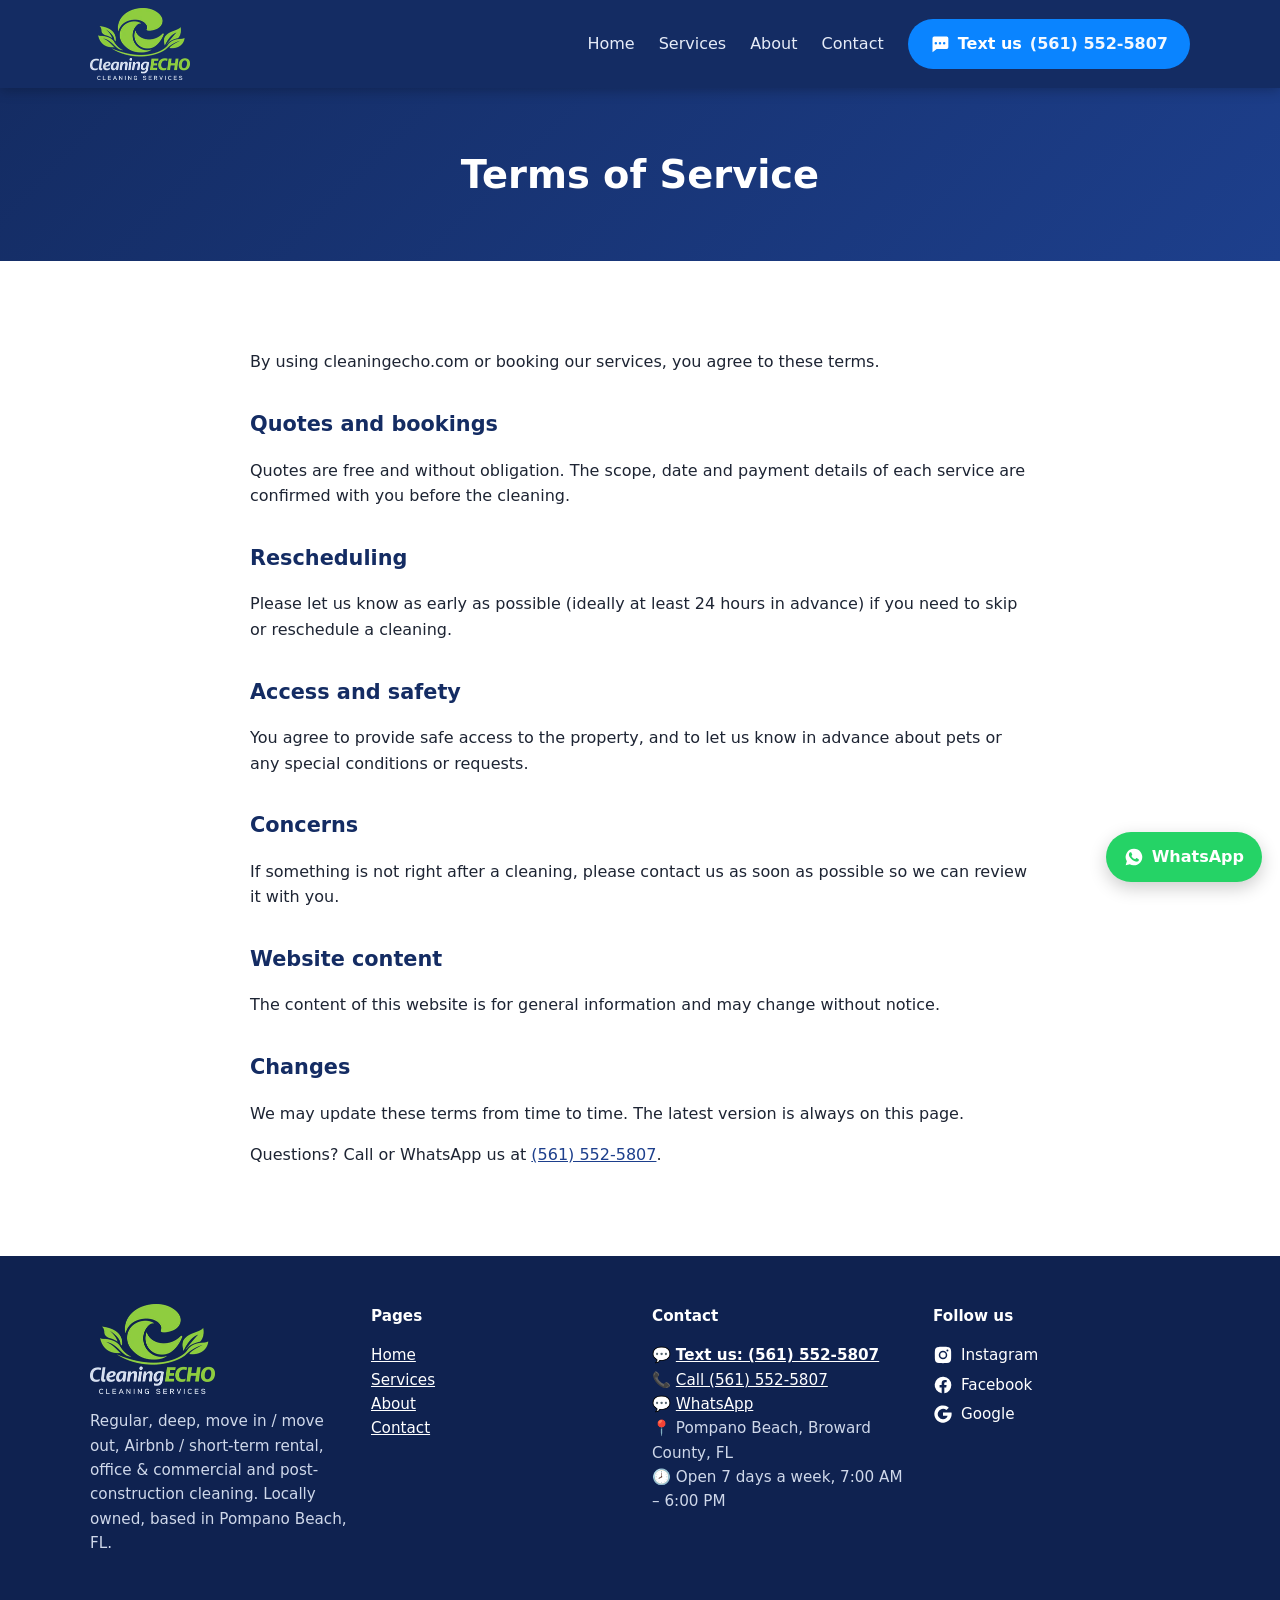
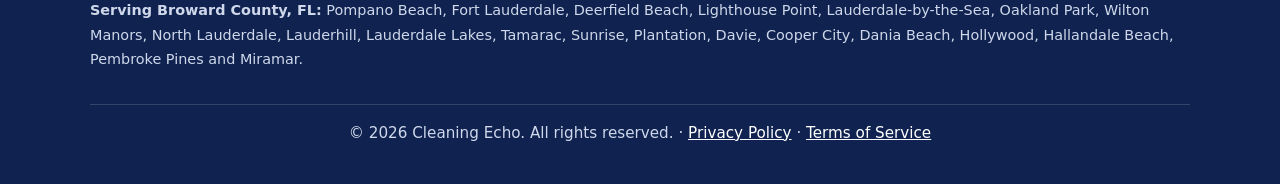
<file: terms.html>
<!doctype html><html lang="en-US"><head><meta charset="utf-8"><meta name="viewport" content="width=device-width,initial-scale=1">
<title>Terms of Service | Cleaning Echo</title><meta name="description" content="Terms of Service for Cleaning Echo, a cleaning company serving Pompano Beach and Broward County, FL."><link rel="canonical" href="https://cleaningecho.com/terms.html">
<meta property="og:title" content="Terms of Service | Cleaning Echo"><meta property="og:description" content="Terms of Service for Cleaning Echo, a cleaning company serving Pompano Beach and Broward County, FL."><meta property="og:image" content="https://cleaningecho.com/img/og-image.jpg"><meta property="og:type" content="website">
<link rel="icon" href="favicon.ico" sizes="any"><link rel="icon" type="image/png" sizes="32x32" href="favicon-32.png"><link rel="icon" type="image/png" sizes="192x192" href="icon-192.png"><link rel="apple-touch-icon" href="apple-touch-icon.png"><meta name="theme-color" content="#142c63"><link rel="stylesheet" href="style.css"></head><body>
<header><div class="wrap nav"><a class="brand" href="index.html" aria-label="Cleaning Echo – Home"><img src="img/logo-header.webp" alt="Cleaning Echo – Cleaning Services" width="100" height="72"></a>
<nav><button id="menu" aria-label="Menu">☰</button><ul><li><a href="index.html">Home</a></li><li><a href="services.html">Services</a></li><li><a href="about.html">About</a></li><li><a href="contact.html">Contact</a></li><li><a class="btn sms navsms" href="sms:+15615525807?&amp;body=Hi!%20I%27d%20like%20a%20free%20quote."><svg class="ic" viewBox="0 0 24 24" width="20" height="20" aria-hidden="true"><path fill="currentColor" d="M4 3h16a2 2 0 0 1 2 2v11a2 2 0 0 1-2 2H8l-5 4V5a2 2 0 0 1 2-2zm3 6.5a1.5 1.5 0 1 0 0 3 1.5 1.5 0 0 0 0-3zm5 0a1.5 1.5 0 1 0 0 3 1.5 1.5 0 0 0 0-3zm5 0a1.5 1.5 0 1 0 0 3 1.5 1.5 0 0 0 0-3z"/></svg> Text us <span class="navnum">(561) 552-5807</span></a></li></ul></nav></div></header>
<main>
<div class="page-hero"><h1>Terms of Service</h1></div><section><div class="wrap legal">
<p>By using cleaningecho.com or booking our services, you agree to these terms.</p>
<h2>Quotes and bookings</h2><p>Quotes are free and without obligation. The scope, date and payment details of each service are confirmed with you before the cleaning.</p>
<h2>Rescheduling</h2><p>Please let us know as early as possible (ideally at least 24 hours in advance) if you need to skip or reschedule a cleaning.</p>
<h2>Access and safety</h2><p>You agree to provide safe access to the property, and to let us know in advance about pets or any special conditions or requests.</p>
<h2>Concerns</h2><p>If something is not right after a cleaning, please contact us as soon as possible so we can review it with you.</p>
<h2>Website content</h2><p>The content of this website is for general information and may change without notice.</p>
<h2>Changes</h2><p>We may update these terms from time to time. The latest version is always on this page.</p><p>Questions? Call or WhatsApp us at <a href="tel:+15615525807">(561) 552-5807</a>.</p></div></section></main>
<footer><div class="wrap"><div class="grid">
<div><img src="img/logo-footer.webp" alt="Cleaning Echo" width="125" height="90" loading="lazy" style="margin-bottom:12px"><p>Regular, deep, move in / move out, Airbnb / short-term rental, office &amp; commercial and post-construction cleaning. Locally owned, based in Pompano Beach, FL.</p></div>
<div><h4>Pages</h4><p><a href="index.html">Home</a><br><a href="services.html">Services</a><br><a href="about.html">About</a><br><a href="contact.html">Contact</a></p></div>
<div><h4>Contact</h4><p>💬 <a href="sms:+15615525807?&amp;body=Hi!%20I%27d%20like%20a%20free%20quote."><strong>Text us: (561) 552-5807</strong></a><br>📞 <a href="tel:+15615525807">Call (561) 552-5807</a><br>💬 <a href="https://wa.me/15615525807" target="_blank" rel="noopener">WhatsApp</a><br>📍 Pompano Beach, Broward County, FL<br>🕗 Open 7 days a week, 7:00 AM – 6:00 PM</p></div>
<div><h4>Follow us</h4><p class="social"><a href="https://www.instagram.com/cleaningechofl/" target="_blank" rel="noopener" aria-label="Instagram"><svg viewBox="0 0 24 24" width="20" height="20" aria-hidden="true"><path fill="currentColor" d="M12 2.2c3.2 0 3.6 0 4.8.1 3.3.1 4.8 1.7 4.9 4.9.1 1.3.1 1.6.1 4.8s0 3.6-.1 4.8c-.1 3.2-1.7 4.8-4.9 4.9-1.3.1-1.6.1-4.8.1s-3.6 0-4.8-.1c-3.3-.1-4.8-1.7-4.9-4.9C2.2 15.6 2.2 15.2 2.2 12s0-3.6.1-4.8C2.4 3.9 3.9 2.4 7.2 2.3 8.4 2.2 8.8 2.2 12 2.2zm0 4.7a5.1 5.1 0 1 0 0 10.2 5.1 5.1 0 0 0 0-10.2zm0 8.4a3.3 3.3 0 1 1 0-6.6 3.3 3.3 0 0 1 0 6.6zm5.3-9.8a1.2 1.2 0 1 0 0 2.4 1.2 1.2 0 0 0 0-2.4z"/></svg> Instagram</a><br><a href="https://www.facebook.com/share/1G2KhRrUnx/" target="_blank" rel="noopener" aria-label="Facebook"><svg viewBox="0 0 24 24" width="20" height="20" aria-hidden="true"><path fill="currentColor" d="M22 12a10 10 0 1 0-11.6 9.9v-7H7.9V12h2.5V9.8c0-2.5 1.5-3.9 3.8-3.9 1.1 0 2.2.2 2.2.2v2.5h-1.3c-1.2 0-1.6.8-1.6 1.6V12h2.8l-.4 2.9h-2.3v7A10 10 0 0 0 22 12z"/></svg> Facebook</a><br><a href="https://www.google.com/maps/place/Cleaning+Echo/data=!4m2!3m1!1s0x0:0x1880b49eaf23fd1f" target="_blank" rel="noopener" aria-label="Google"><svg viewBox="0 0 24 24" width="20" height="20" aria-hidden="true"><path fill="currentColor" d="M21.6 10.2H12v3.9h5.5c-.5 2.5-2.7 4.3-5.5 4.3a6.3 6.3 0 1 1 4.1-11.1l2.9-2.9A10.4 10.4 0 1 0 22.4 12c0-.6-.1-1.2-.2-1.8z"/></svg> Google</a></p></div>
</div><p class="area"><strong>Serving Broward County, FL:</strong> Pompano Beach, Fort Lauderdale, Deerfield Beach, Lighthouse Point, Lauderdale-by-the-Sea, Oakland Park, Wilton Manors, North Lauderdale, Lauderhill, Lauderdale Lakes, Tamarac, Sunrise, Plantation, Davie, Cooper City, Dania Beach, Hollywood, Hallandale Beach, Pembroke Pines and Miramar.</p>
<p class="copy">© <span id="y"></span> Cleaning Echo. All rights reserved. · <a href="privacy.html">Privacy Policy</a> · <a href="terms.html">Terms of Service</a></p></div></footer>
<a class="fsms" href="sms:+15615525807?&amp;body=Hi!%20I%27d%20like%20a%20free%20quote." title="Text us"><svg class="ic" viewBox="0 0 24 24" width="20" height="20" aria-hidden="true"><path fill="currentColor" d="M4 3h16a2 2 0 0 1 2 2v11a2 2 0 0 1-2 2H8l-5 4V5a2 2 0 0 1 2-2zm3 6.5a1.5 1.5 0 1 0 0 3 1.5 1.5 0 0 0 0-3zm5 0a1.5 1.5 0 1 0 0 3 1.5 1.5 0 0 0 0-3zm5 0a1.5 1.5 0 1 0 0 3 1.5 1.5 0 0 0 0-3z"/></svg> Text us</a><a class="wa" href="https://wa.me/15615525807" target="_blank" rel="noopener" title="Chat on WhatsApp"><svg viewBox="0 0 24 24" width="20" height="20" aria-hidden="true"><path fill="currentColor" d="M12 2a10 10 0 0 0-8.6 15.1L2 22l5-1.3A10 10 0 1 0 12 2zm5.8 14.1c-.2.7-1.4 1.3-2 1.4-.5.1-1.2.1-1.9-.1-.4-.1-1-.3-1.7-.6-3-1.3-4.9-4.3-5.1-4.5-.1-.2-1.2-1.6-1.2-3.1s.8-2.2 1-2.5c.3-.3.6-.3.8-.3h.6c.2 0 .4 0 .6.5l.9 2.1c.1.2.1.4 0 .5l-.3.5-.4.4c-.1.1-.3.3-.1.6.2.3.8 1.3 1.7 2.1 1.1 1 2.1 1.3 2.4 1.5.3.1.5.1.6-.1l.9-1.1c.2-.3.4-.2.6-.1l2 1c.3.1.5.2.5.3.1.2.1.7-.1 1.4z"/></svg> WhatsApp</a>
<script src="main.js" defer></script></body></html>
</file>
<file: style.css>
:root{--g:#3a9b2e;--gd:#2b7a22;--b:#1d3f8c;--bd:#142c63;--ink:#1d2433;--mut:#5b6474;--bg:#f5f8f4;--r:14px}
*{box-sizing:border-box}html{scroll-behavior:smooth}body{margin:0;font-family:system-ui,-apple-system,"Segoe UI",Roboto,sans-serif;color:var(--ink);line-height:1.6}
img{max-width:100%;height:auto;display:block}a{color:var(--b)}
.wrap{max-width:1140px;margin:auto;padding:0 20px}
.ph{background:#fff3c4;color:#7a5a00;border:1px dashed #d4a400;padding:0 .3em;border-radius:4px;font-size:.92em}
header{position:sticky;top:0;background:#fff;box-shadow:0 1px 8px rgba(0,0,0,.06);z-index:10}
.nav{display:flex;align-items:center;justify-content:space-between;height:88px}
.brand{display:flex;align-items:center;gap:10px;text-decoration:none;font-weight:800;font-size:1.25rem;color:var(--b)}.brand span{color:var(--g)}
.brand img{height:72px;width:auto}
nav ul{display:flex;gap:24px;list-style:none;margin:0;padding:0;align-items:center}nav a{text-decoration:none;color:var(--ink);font-weight:500}nav a.active,nav a:hover{color:var(--g)}
.btn{display:inline-block;background:var(--g);color:#fff!important;padding:12px 22px;border-radius:999px;text-decoration:none;font-weight:700;border:0;cursor:pointer;font-size:1rem}.btn:hover{background:var(--gd)}
.btn.alt{background:#fff;color:var(--b)!important;border:2px solid var(--b)}
#menu{display:none;background:none;border:0;font-size:1.8rem;cursor:pointer}
@media(max-width:820px){#menu{display:block}nav ul{display:none;position:absolute;top:88px;left:0;right:0;background:#fff;flex-direction:column;padding:16px;box-shadow:0 8px 16px rgba(0,0,0,.08)}nav ul.open{display:flex}}
.hero{background:linear-gradient(135deg,var(--bd),var(--b) 55%,var(--gd));color:#fff;padding:72px 0}
.hero .wrap{display:grid;grid-template-columns:1.1fr .9fr;gap:40px;align-items:center}
.hero h1{font-size:clamp(2rem,4.5vw,3.2rem);line-height:1.15;margin:.2em 0}.eyebrow{text-transform:uppercase;letter-spacing:.12em;font-weight:700;color:#bff0b4;font-size:.85rem}
.hero p{font-size:1.1rem;opacity:.92}.hero img{border-radius:24px;box-shadow:0 20px 50px rgba(0,0,0,.3)}.hero .cta{display:flex;gap:12px;flex-wrap:wrap;margin-top:20px}
.page-hero{background:linear-gradient(135deg,var(--bd),var(--b));color:#fff;padding:56px 0;text-align:center}.page-hero h1{margin:0;font-size:2.4rem}.page-hero p{opacity:.9;margin:.4em 0 0}
section{padding:72px 0}section.alt{background:var(--bg)}
h2{font-size:clamp(1.6rem,3vw,2.3rem);margin:.1em 0 .4em;color:var(--bd)}.center{text-align:center}.lead{color:var(--mut);max-width:720px;margin:0 auto 36px}
.grid{display:grid;gap:24px;grid-template-columns:repeat(auto-fill,minmax(280px,1fr))}
.card{background:#fff;border-radius:var(--r);padding:28px;box-shadow:0 4px 20px rgba(20,44,99,.07);border-top:4px solid var(--g)}.card h3{margin:.2em 0 .5em;color:var(--b)}.card p{color:var(--mut);margin:0}
.icon{font-size:1.8rem}
.split{display:grid;grid-template-columns:1fr 1fr;gap:48px;align-items:center}.split img{border-radius:20px}
@media(max-width:820px){.hero .wrap,.split{grid-template-columns:1fr}}
.checks{list-style:none;padding:0;display:grid;grid-template-columns:1fr 1fr;gap:10px}.checks li:before{content:"✓ ";color:var(--g);font-weight:800}
.steps{counter-reset:s}.steps .card:before{counter-increment:s;content:counter(s);display:inline-grid;place-items:center;width:40px;height:40px;border-radius:50%;background:var(--g);color:#fff;font-weight:800}
.ctaband{background:var(--g);color:#fff;text-align:center;padding:56px 0}.ctaband h2{color:#fff}.ctaband .btn{background:#fff;color:var(--gd)!important}
details{background:#fff;border-radius:10px;padding:16px 20px;margin-bottom:12px;box-shadow:0 2px 10px rgba(0,0,0,.05)}summary{font-weight:700;cursor:pointer;color:var(--b)}
form{display:grid;gap:14px}label{font-weight:600;font-size:.95rem}input,select,textarea{width:100%;padding:12px;border:1px solid #cfd6e0;border-radius:10px;font:inherit}textarea{min-height:130px}
.info p{margin:.3em 0}
footer{background:var(--bd);color:#cfd8ea;padding:48px 0 24px;font-size:.95rem}footer a{color:#fff}footer .grid{grid-template-columns:repeat(auto-fit,minmax(200px,1fr))}footer h4{color:#fff;margin:0 0 10px}.copy{border-top:1px solid rgba(255,255,255,.15);margin-top:32px;padding-top:16px;text-align:center}
.wa{position:fixed;right:18px;bottom:18px;background:#25d366;color:#fff;border-radius:999px;padding:12px 18px;font-weight:700;text-decoration:none;box-shadow:0 6px 18px rgba(0,0,0,.2)}
/* dark header + logo placements */
header{background:var(--bd);box-shadow:0 2px 12px rgba(0,0,0,.25)}
nav a{color:#e6ecf8}nav a:hover,nav a.active{color:#8fd96f}
#menu{color:#fff}
@media(max-width:820px){nav ul{background:var(--bd);box-shadow:0 10px 20px rgba(0,0,0,.3)}nav ul li{width:100%}nav ul a{display:block;padding:10px 4px}}
.hero{background:linear-gradient(160deg,#0f2250,var(--bd) 50%,#1f4a2a)}
.hero-logo{width:305px;height:auto;margin:0 0 18px;filter:drop-shadow(0 6px 18px rgba(0,0,0,.35))}
.ctaband{background:var(--bd);border-top:4px solid var(--g)}
.ctaband .cta-logo{width:152px;height:auto;margin:0 auto 12px}
.ctaband a{color:#8fd96f}
.ctaband .btn{background:var(--g);color:#fff!important}.ctaband .btn:hover{background:var(--gd)}
footer{background:#0f2250}
@media(max-width:600px){.hero-logo{width:220px}.hero{padding:44px 0}}
@media(max-width:820px){.brand img{height:56px}.nav{height:72px}nav ul{top:72px;gap:2px}}
.hero .hero-logo{box-shadow:none;border-radius:0}
footer .social a{display:inline-flex;align-items:center;gap:8px;text-decoration:none}footer .social svg{flex:none}
footer .area{margin:28px 0 0;font-size:.9rem;line-height:1.7;color:#cfd8ea}
.wa{display:inline-flex;align-items:center;gap:8px}
.legal{max-width:820px}.legal h2{font-size:1.3rem;margin-top:1.6em}
.rating{font-size:1.15rem;color:var(--mut);margin:-4px 0 28px}.stars{color:#f5b301;letter-spacing:2px}
.review p{color:var(--ink);font-style:italic}.review .who{font-style:normal;font-weight:700;color:var(--b);margin-top:12px}
.ba{display:grid;grid-template-columns:repeat(4,1fr);gap:16px}.ba figure{margin:0;position:relative}.ba img{border-radius:14px}
.ba figcaption{position:absolute;left:10px;top:10px;background:rgba(20,44,99,.85);color:#fff;font-weight:700;font-size:.85rem;padding:3px 10px;border-radius:999px}.ba figcaption.after{background:var(--g)}
.gallery{display:grid;grid-template-columns:repeat(3,1fr);gap:16px}.gallery img{border-radius:14px}
@media(max-width:820px){.ba{grid-template-columns:1fr 1fr}.gallery{grid-template-columns:1fr}}
.card.svc{padding-top:0;overflow:hidden}.card .cardimg{display:block;width:calc(100% + 56px);max-width:none;margin:0 -28px 18px;aspect-ratio:4/3;object-fit:cover;border-radius:0}
.bamont{display:block;width:100%;max-width:960px;margin:24px auto 0;border-radius:16px;box-shadow:0 10px 30px rgba(0,0,0,.12)}
.hero img[src*="hero-living"]{aspect-ratio:3/2;object-fit:cover;height:auto}

.bagrid{display:grid;grid-template-columns:1fr 1fr;gap:24px;align-items:center;margin-top:24px}.bagrid .bamont{margin:0;max-width:100%;height:auto}@media(max-width:760px){.bagrid{grid-template-columns:1fr}}
.petfig{max-width:360px;margin:20px auto}.petfig img{display:block;width:100%;height:auto;border-radius:16px;box-shadow:0 10px 30px rgba(0,0,0,.12)}.petfig figcaption{text-align:center;font-size:.95rem;margin-top:8px;opacity:.8}

.svchero{display:block;width:100%;height:420px;object-fit:cover;border-radius:20px;box-shadow:0 10px 30px rgba(0,0,0,.12)}.stepimg{display:block;width:100%;height:220px;object-fit:cover;border-radius:12px;margin:12px 0}.detailsimg{display:block;width:100%;max-width:560px;height:auto;margin:32px auto 0;border-radius:16px;box-shadow:0 10px 30px rgba(0,0,0,.12)}.whoimg{width:100%;max-width:380px;height:auto;justify-self:center}.bagrid{grid-template-columns:repeat(3,1fr)}@media(max-width:760px){.bagrid{grid-template-columns:1fr}}
.qfmsg{margin:0;padding:10px 12px;border-radius:10px;font-weight:600}.qfmsg.ok{background:#e6f5e2;color:#22661a}.qfmsg.err{background:#fde8e8;color:#9b1c1c}.qfalt{margin:0;text-align:center}.qfalt a{font-weight:600}
.btn.sms{display:inline-flex;align-items:center;gap:8px;background:#0a84ff;color:#fff!important}.btn.sms:hover{background:#006edb}.btn.sms .ic{flex:none}.btn.big{font-size:1.1rem;padding:15px 26px;box-shadow:0 8px 22px rgba(10,132,255,.35)}
.ctaband .btn.sms{background:#0a84ff;color:#fff!important}.ctaband .btn.sms:hover{background:#006edb}.ctasec{margin-top:14px;font-size:.95rem}.ctasec a{color:inherit}
.herosms{margin-top:12px;font-size:.95rem!important}.herosms a{color:#fff}.smsnum{display:block;margin-top:10px;font-weight:600}
.navnum{font-weight:600;opacity:.95}@media(max-width:1100px){.navnum{display:none}}
.textfirst{background:#eaf3ff;border:2px solid #0a84ff;border-radius:14px;padding:18px 20px;margin-bottom:22px;text-align:center}.textfirst h2{margin:0 0 6px}.textfirst p{margin:0 0 12px}
.fsms{position:fixed;right:18px;bottom:76px;z-index:60;display:inline-flex;align-items:center;gap:8px;background:#0a84ff;color:#fff;border-radius:999px;padding:13px 20px;font-weight:800;text-decoration:none;box-shadow:0 6px 18px rgba(0,0,0,.25)}
.fsms{display:none}@media(max-width:820px){.fsms{display:inline-flex}}
</file>
